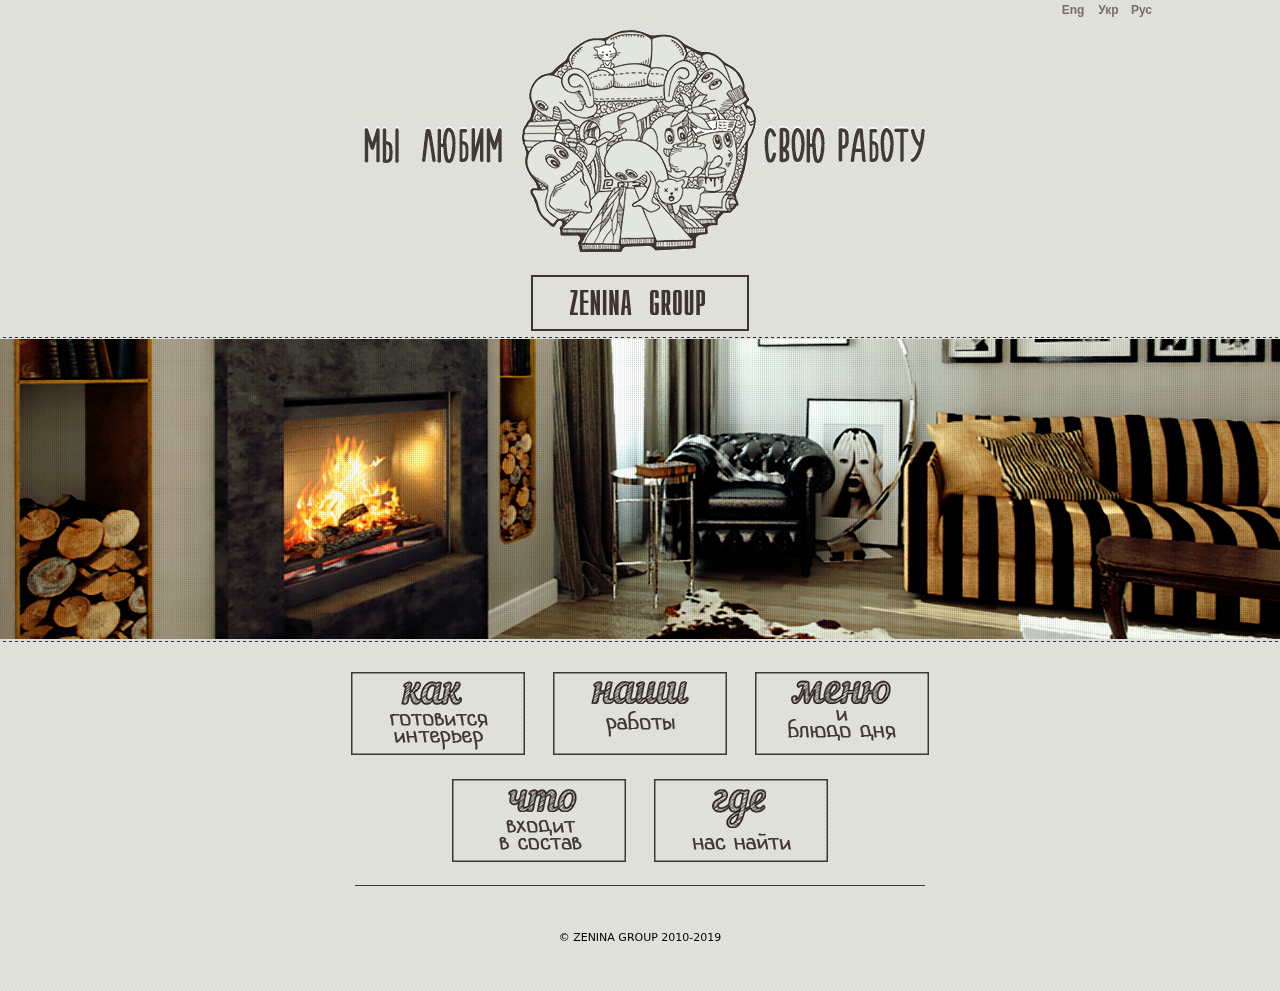
<file: index.html>
<!doctype html>
<html>
<head>
<meta charset="utf-8">
<title>дизайн интерьера</title>
<link href="css/style.css" rel="stylesheet" type="text/css">
<meta name="viewport" content="width=device-width, initial-scale=1.0">
</head>


<body>
<!-- первый блок -->
<div id="shapka" class="zalivka"> 
 
  <div class="box-shapka">
  <div class="lang-all-box">
       <div class="lang-all">
          <div class="eng"> <a href="homeeng.html"> Eng </a> </div>
          <div class="ukr"> <a href="homeukr.html"> Укр </a> </div>
          <div class="rus"> Рус </div>
       </div>
      </div>
     <div class="daystory"> <img src="img/DAY-THEME.gif"> 
       
             <div class="b1text-01"> <img src="img/B1Text-01.png">  </div>
       <div class="b1text-02"> <img src="img/B1Text-02.png">  </div> 
     </div>
       <div class="shtamp"> </div>
   </div>
  <div class="punktir"> </div>
</div>

<!-- первый фон -->
<div class="parallax-window" data-parallax="scroll" data-image-src="img/fon-1.gif"></div>

<!-- блок меню -->
<div id="centr" class="zalivka">
  <div class="punktir"> </div>
  <div class="blok-menu-top">
   <a href="kakrus.html"> 
    <div class="bootom">
     <img src="img/kak-rus.png">  
     <svg width="174" height="83">
          <line class="top" x1="0" y1="0" x2="522" y2="0"/>
          <line class="left" x1="0" y1="83" x2="0" y2="-166"/>
          <line class="bottom" x1="174" y1="83" x2="-348" y2="83"/>
          <line class="right" x1="174" y1="0" x2="174" y2="249"/>
      </svg>
      
    </div>
   </a>
   <a href="rabotyrus.html">
    <div class="bootom">
      <svg width="174" height="83">
          <line class="top" x1="0" y1="0" x2="522" y2="0"/>
          <line class="left" x1="0" y1="83" x2="0" y2="-166"/>
          <line class="bottom" x1="174" y1="83" x2="-348" y2="83"/>
          <line class="right" x1="174" y1="0" x2="174" y2="249"/>
      </svg>
      <img src="img/raboty-rus.png">
    </div>
   </a>
   <a href="menurus.html">
    <div class="bootom">
      <svg width="174" height="83">
          <line class="top" x1="0" y1="0" x2="522" y2="0"/>
          <line class="left" x1="0" y1="83" x2="0" y2="-166"/>
          <line class="bottom" x1="174" y1="83" x2="-348" y2="83"/>
          <line class="right" x1="174" y1="0" x2="174" y2="249"/>
      </svg>
      <img src="img/menu-rus.png">
    </div>
   </a>
  </div>
  <div class="blok-menu-down">
   <a href="chtorus.html">
    <div class="bootom">
      <svg width="174" height="83">
          <line class="top" x1="0" y1="0" x2="522" y2="0"/>
          <line class="left" x1="0" y1="83" x2="0" y2="-166"/>
          <line class="bottom" x1="174" y1="83" x2="-348" y2="83"/>
          <line class="right" x1="174" y1="0" x2="174" y2="249"/>
      </svg>
      <img src="img/chto-rus.png">
    </div>
   </a>
   <a href="gderus.html">
    <div class="bootom">
      <svg width="174" height="83">
          <line class="top" x1="0" y1="0" x2="522" y2="0"/>
          <line class="left" x1="0" y1="83" x2="0" y2="-166"/>
          <line class="bottom" x1="174" y1="83" x2="-348" y2="83"/>
          <line class="right" x1="174" y1="0" x2="174" y2="249"/>
      </svg>
      <img src="img/gde-rus.png">
    </div>
   </a>
  </div>
  
  <!-- блок подвала -->
  <div class="line-down"> </div>
  <div class="copyright"> © ZENINA GROUP 2010-2019 </div>
  
  
 

</div>




<!-- подключение скриптов -->
<script src="js/jquery-3.3.1.min.js"> </script>
<script src="js/parallax.min.js"> </script>
<script src="js/parallax.js"> </script>
        
</body>
</html>
</file>
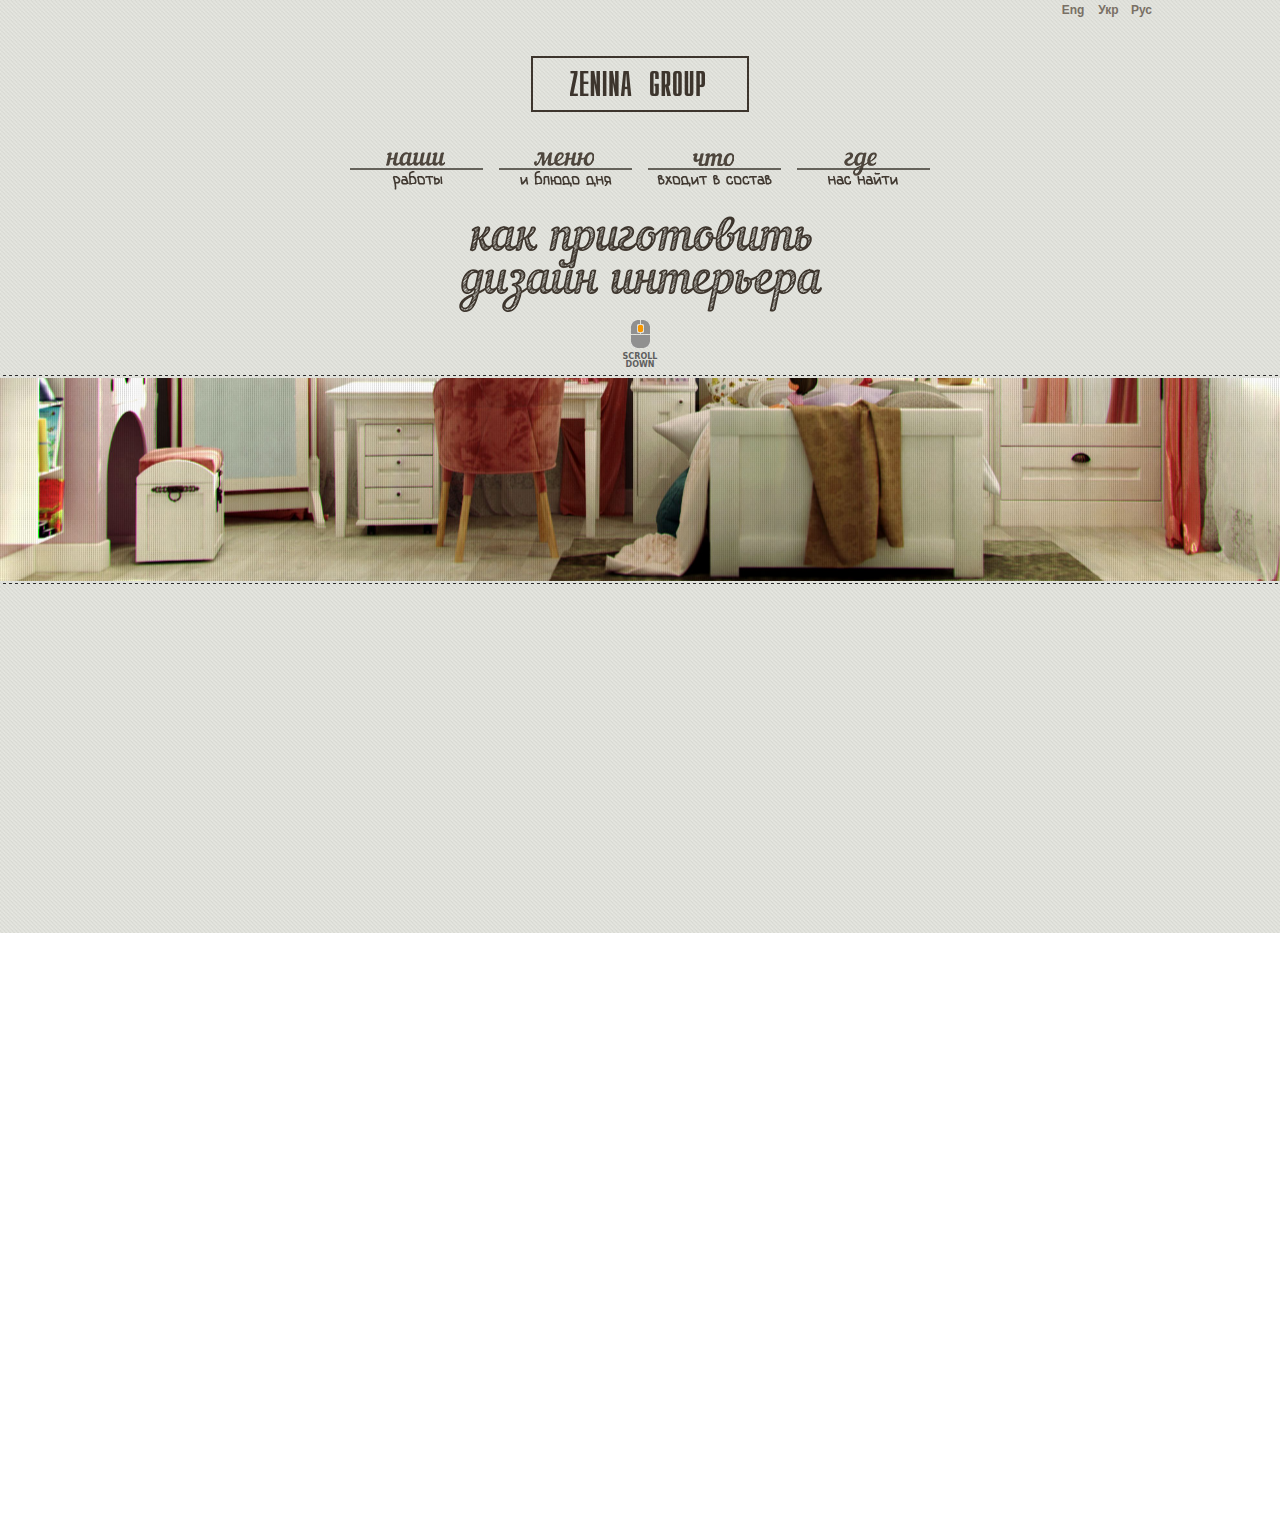
<file: chtorus.html>
<!doctype html>
<html>
<head>
<meta charset="utf-8">
<title>дизайн интерьера</title>
<link href="css/style.css" rel="stylesheet" type="text/css">
<meta name="viewport" content="width=device-width, initial-scale=1.0">
</head>


<body>
<!-- первый блок -->
<div id="shapka-kak" class="zalivka"> 
 
  
  <div class="lang-all-box">
       <div class="lang-all">
          <div class="eng"> Eng </div>
          <div class="ukr"> Укр </div>
          <div class="rus"> Рус </div>
       </div>
      </div>
       
       <div class="shtamp-all"> <a href="index.html"> <img src="img/logo-v1.png"> </a></div>
       
  <div class="menu-top-all">
    <a href="rabotyrus.html">
    <div class="boot-menu-top-all">
         <img src="img/top-menu-raboty-rus.png">
         <svg width="133" height="49">
		<line class="line3" x1="0" y1="25" x2="133" y2="25" />
		<line class="line2" x1="0" y1="25" x2="133" y2="25" />
	     </svg>
     </div>
       </a>
       <a href="menurus.html">
        <div class="boot-menu-top-all"> 
         <img src="img/top-menu-menu-rus.png">
         <svg width="133" height="49">
		<line class="line3" x1="0" y1="25" x2="133" y2="25" />
		<line class="line2" x1="0" y1="25" x2="133" y2="25" />
	     </svg>
        </div>
       </a>
       <a href="chtorus.html">
        <div class="boot-menu-top-all">
         <img src="img/top-menu-chto-rus.png">
         <svg width="133" height="49">
		<line class="line3" x1="0" y1="25" x2="133" y2="25" />
		<line class="line2" x1="0" y1="25" x2="133" y2="25" />
	     </svg>
        </div>
       </a>
       <a href="gderus.html">
        <div class="boot-menu-top-all">
         <img src="img/top-menu-gde-rus.png">
         <svg width="133" height="49">
		<line class="line3" x1="0" y1="25" x2="133" y2="25" />
		<line class="line2" x1="0" y1="25" x2="133" y2="25" />
	     </svg>
        </div>
       </a>
     </div>
       
  <div class="discript-all">
        <img src="img/Discriptor-kak-rus.png">
       </div>
          
      <div class="scroll-bar"> <img src="img/scrol.gif"> </div>
       <div class="scroll-dawn"> SCROLL DOWN</div>
  
  <div class="punktir"> </div>
</div>

<!-- первый фон -->
<div class="parallax-window-kak" data-parallax="scroll" data-image-src="img/fon-2.jpg"></div>

<!-- блок этапов -->
<div id="centr" class="zalivka">
  <div class="punktir"> </div>
 

</div>
<!-- второй фон -->
<div class="parallax-window" data-parallax="scroll" data-image-src="img/fon-2.jpg"></div>

<!-- блок акций и цен -->
<div id="niz" class="zalivka">  </div>

<!-- нижний фон -->
<div class="parallax-window" data-parallax="scroll" data-image-src="img/fon-2.jpg"></div>





<!-- подключение скриптов -->
<script src="js/jquery-3.3.1.min.js"> </script>
<script src="js/parallax.min.js"> </script>
<script src="js/parallax.js"> </script>
        
</body>
</html>
</file>
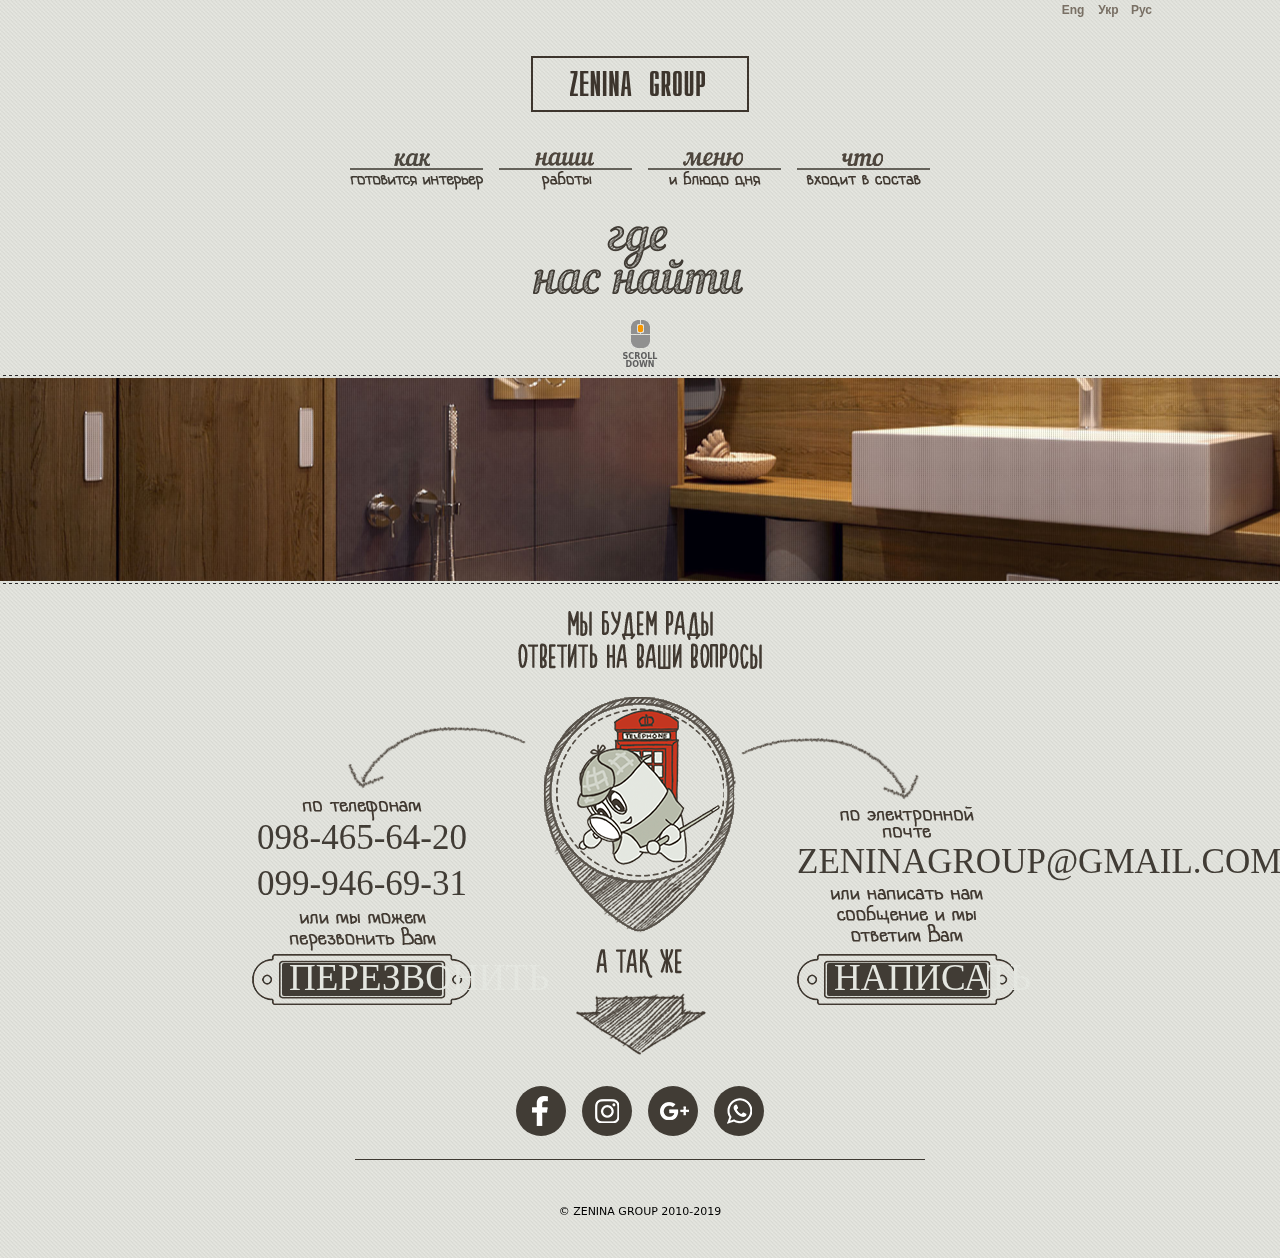
<file: gderus.html>
<!doctype html>
<html>
<head>
<meta charset="utf-8">
<title>дизайн интерьера</title>
<link href="css/style.css" rel="stylesheet" type="text/css">
<link href="css/animate.css" rel="stylesheet" type="text/css">
<link rel="stylesheet" href="css/liScrollToTop.css" type="text/css"/>
<link href="css/ihover.css" rel="stylesheet" type="text/css">
<meta name="viewport" content="width=device-width, initial-scale=1.0">
</head>


<body>
<?php include_once "include/application.php"; ?>


<!-- первый блок -->
<div id="shapka-kak" class="zalivka"> 
 
  
  <div class="lang-all-box">
       <div class="lang-all">
          <div class="eng"> Eng </div>
          <div class="ukr"> Укр </div>
          <div class="rus"> Рус </div>
       </div>
      </div>
       
       <div class="shtamp-all"> <a href="index.html"> <img src="img/logo-v1.png"> </a></div>
       
  <div class="menu-top-all">
    <a href="kakrus.html">
    <div class="boot-menu-top-all">
         <img src="img/top-menu-kak-rus.png">
         <svg width="133" height="49">
		<line class="line3" x1="0" y1="25" x2="133" y2="25" />
		<line class="line2" x1="0" y1="25" x2="133" y2="25" />
	     </svg>
     </div>
       </a>
       <a href="rabotyrus.html">
        <div class="boot-menu-top-all"> 
         <img src="img/top-menu-raboty-rus.png">
         <svg width="133" height="49">
		<line class="line3" x1="0" y1="25" x2="133" y2="25" />
		<line class="line2" x1="0" y1="25" x2="133" y2="25" />
	     </svg>
        </div>
       </a>
       <a href="menurus.html">
        <div class="boot-menu-top-all">
         <img src="img/top-menu-menu-rus.png">
         <svg width="133" height="49">
		<line class="line3" x1="0" y1="25" x2="133" y2="25" />
		<line class="line2" x1="0" y1="25" x2="133" y2="25" />
	     </svg>
        </div>
       </a>
       <a href="chtorus.html">
        <div class="boot-menu-top-all">
         <img src="img/top-menu-chto-rus.png">
         <svg width="133" height="49">
		<line class="line3" x1="0" y1="25" x2="133" y2="25" />
		<line class="line2" x1="0" y1="25" x2="133" y2="25" />
	     </svg>
        </div>
       </a>
     </div>
       
  <div class="discript-all">
        <img src="img/Discriptor-gde-rus.png">
       </div>
          
      <div class="scroll-bar"> <img src="img/scrol.gif"> </div>
       <div class="scroll-dawn"> SCROLL DOWN</div>
  
  <div class="punktir"> </div>
</div>

<!-- первый фон -->
<div class="parallax-window-kak" data-parallax="scroll" data-image-src="img/fon-3.jpg"></div>

<!-- блок этапов -->
<div id="centr-gde" class="zalivka">
  <div class="punktir"> </div>
  <div class="gde-text-1"> <img src="img/gde-text-1-rus.png"> </div>
  <div class="blok-pozicia-all">
    <div class="blok-pozicia-tel">
      <div class="strelka-tel"> </div>
      <div class="tel-text-1"> <img src="img/gde-tel-text-1-rus.png"> </div>
      <div class="tel-text-2"> 098-465-64-20    <p>099-946-69-31</p> </div>
      <div class="tel-text-3"> <img src="img/gde-tel-text-3-rus.png"> </div>
    </div>
    <div class="blok-pozicia-centr"> <img src="img/pozicia.png">
    </div>
    <div class="blok-pozicia-mail">
      <div class="strelka-mail"> </div>
      <div class="mail-text-1"> <img src="img/gde-mail-text-1-rus.png">  </div>
      <div class="mail-text-2"> ZENINAGROUP@GMAIL.COM </div>
      <div class="mail-text-3"> <img src="img/gde-mail-text-3-rus.png"> </div>
    </div>
  </div>
  <div class="blok-kontakt-all">
   <div class="blok-recall">
   <a href="#openModal-recall">
    <div class="bottom-call-mail">  ПЕРЕЗВОНИТЬ </div>
    </a>
   </div>
   <div class="blok-more"> <img src="img/more-rus.png"> </div>
   <div class="blok-remail">
   <a href="#openModal-remail">
    <div class="bottom-call-mail"> НАПИСАТЬ </div> 
    </a>
   </div>
  </div>
  <div class="blok-other-kontakt">
   <div class="other-kontakt"> <a href="https://www.facebook.com/revolution.che"> <img src="img/fb.png"> </a></div>
   <div class="other-kontakt"> <a href="https://www.instagram.com/zeninagroup/?hl=ru"> <img src="img/inst.png"> </a> </div>
   <div class="other-kontakt"> <a href="https://www.instagram.com/zeninagroup/?hl=ru"> <img src="img/g+.png"> </a> </div>
   <div class="other-kontakt"> <a href="viber://chat?number=380984656420"> <img src="img/vib.png"> </a> </div>
  </div>
  <div class="line-down"> </div>
  <div class="copyright"> © ZENINA GROUP 2010-2019 </div>
  
 </div>
 
 <!-- блок подвала -->
  
  
</div>



<div class="scrollUp"><img src="img/UP.png" alt="Кнопка" width="44" height="44" /></div>





<!-- модальные окна -->

<div id="openModal-recall" class="modalDialog">
<div class="blok-modal-re">
  <div class="modal-alfa-re"> </div>
  <div class="modal-close-re"> <a href="#close" class="close-re"> <img src="img/modal-close.png"> </a> </div>
  <div id="zalivka" class="modal-re">
   <form id="application" action=" application.php" method="POST" name=" application ">
   <input name="name" id="applicationName" maxlength="20" placeholder="Введите ваше имя" required />
   <!--<input name="email" type="email" id="applicationEmail" maxlength="20" placeholder="Введите ваш E-mail" required />  -->
   <input name="telephone" type="Tel" id="applicationTelephone" maxlength="20" placeholder="Введите ваш телефон" required/>
   
   <div class="blok-applicationButton">
   <button class="applicationButton" type="submit" form="application">ПЕРЕЗВОНИТЬ </button>
   </div>
</form>
  
  <div class="blok-re-attention"> <img src="img/re-attention-rus.png">   </div>
  <div class="blok-re-dop"> </div>
  </div>
  <div class="modal-re-history"> <img src="img/re-history-tell.png"> </div>
  </div>
</div>
<!-- -->
<div id="openModal-remail" class="modalDialog">
<div class="blok-modal-re">
  <div class="modal-alfa-re"> </div>
  <div class="modal-close-re"> <a href="#close" class="close-re"> <img src="img/modal-close.png"> </a> </div>
  <div id="zalivka" class="modal-re">
   <form id="application" action=" application.php" method="POST" name=" application ">
   <input name="name" id="applicationName" maxlength="25" placeholder="Введите Ваше имя" required />
   <input name="email" type="email" id="applicationEmail" maxlength="25" placeholder="Введите Ваш E-mail" required />  
   <textarea name="text" type="Text" id="applicationText" maxlength="250"  placeholder="Введите Ваше сообщение" required/> </textarea>
   
   <div class="blok-applicationButton">
   <button class="applicationButton" type="submit" form="application">ОТПРАВИТЬ </button>
   </div>
</form>
  
  <div class="blok-re-attention"> <img src="img/re-attention-rus.png">   </div>
  <div class="blok-re-dop"> </div>
  </div>
  <div class="modal-re-history"> <img src="img/re-history-mail.png"> </div>
  </div>
</div>




<!-- подключение скриптов -->
<script src="js/jquery-3.3.1.min.js"> </script>
<script src="js/parallax.min.js"> </script>
<script src="js/parallax.js"> </script>
<script src="js/wow.min.js"></script>
<script>
    new WOW().init();
</script>
<script src="js/jquery.liScrollToTop.js" type="text/javascript"></script>
<script type="text/javascript">
$(function(){
$('.scrollUp').liScrollToTop();
});
</script>

       
</body>
</html>
</file>
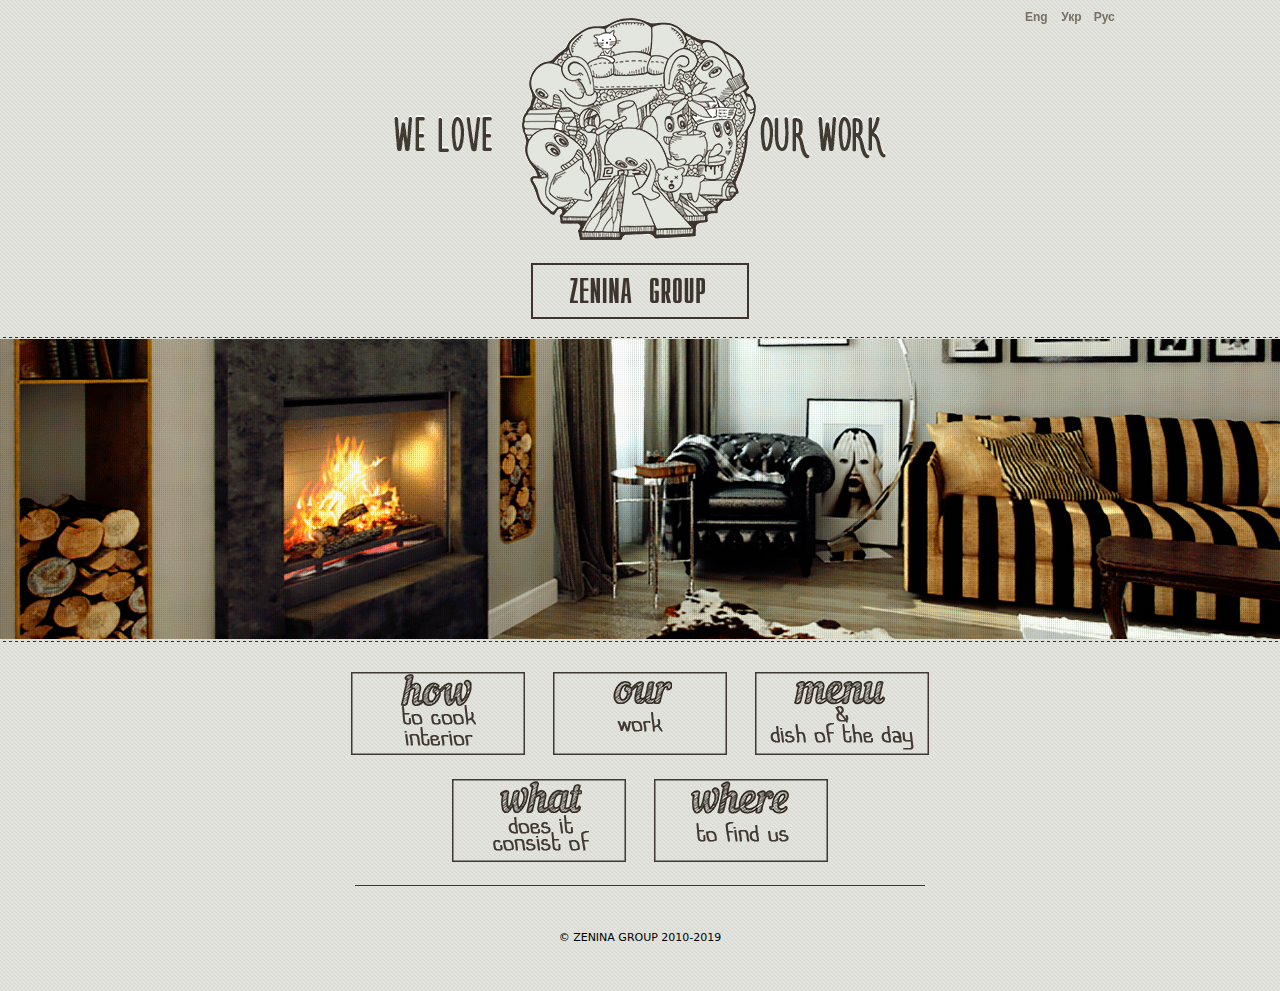
<file: homeeng.html>
<!doctype html>
<html>
<head>
<meta charset="utf-8">
<title>дизайн интерьера</title>
<link href="css/style.css" rel="stylesheet" type="text/css">
<meta name="viewport" content="width=device-width, initial-scale=1.0">
</head>


<body>
<!-- первый блок -->
<div id="shapka" class="zalivka"> 
 
  <div class="box-shapka">
     <div class="daystory"> <img src="img/DAY-THEME.gif"> 
       <div class="lang">
          <div class="eng"> Eng </div>
          <div class="ukr"> <a href="homeukr.html"> Укр </a> </div>
          <div class="rus"><a href="index.html"> Рус </a></div>
       </div>
       <div class="b1text-21"> <img src="img/B1Text-21.png">  </div>
       <div class="b1text-22"> <img src="img/B1Text-22.png">  </div> 
     </div>
       <div class="shtamp"> </div>
   </div>
  <div class="punktir"> </div>
</div>

<!-- первый фон -->
<div class="parallax-window" data-parallax="scroll" data-image-src="img/fon-1.gif"></div>

<!-- блок меню -->
<div id="centr" class="zalivka">
  <div class="punktir"> </div>
  <div class="blok-menu-top">
   <a href="kakrus.html"> 
    <div class="bootom">
     <img src="img/kak-eng.png">  
     <svg width="174" height="83">
          <line class="top" x1="0" y1="0" x2="522" y2="0"/>
          <line class="left" x1="0" y1="83" x2="0" y2="-166"/>
          <line class="bottom" x1="174" y1="83" x2="-348" y2="83"/>
          <line class="right" x1="174" y1="0" x2="174" y2="249"/>
      </svg>
      
    </div>
   </a>
   <a href="rabotyrus.html">
    <div class="bootom">
      <svg width="174" height="83">
          <line class="top" x1="0" y1="0" x2="522" y2="0"/>
          <line class="left" x1="0" y1="83" x2="0" y2="-166"/>
          <line class="bottom" x1="174" y1="83" x2="-348" y2="83"/>
          <line class="right" x1="174" y1="0" x2="174" y2="249"/>
      </svg>
      <img src="img/raboty-eng.png">
    </div>
   </a>
   <a href="menurus.html">
    <div class="bootom">
      <svg width="174" height="83">
          <line class="top" x1="0" y1="0" x2="522" y2="0"/>
          <line class="left" x1="0" y1="83" x2="0" y2="-166"/>
          <line class="bottom" x1="174" y1="83" x2="-348" y2="83"/>
          <line class="right" x1="174" y1="0" x2="174" y2="249"/>
      </svg>
      <img src="img/menu-eng.png">
    </div>
   </a>
  </div>
  <div class="blok-menu-down">
   <a href="chtorus.html">
    <div class="bootom">
      <svg width="174" height="83">
          <line class="top" x1="0" y1="0" x2="522" y2="0"/>
          <line class="left" x1="0" y1="83" x2="0" y2="-166"/>
          <line class="bottom" x1="174" y1="83" x2="-348" y2="83"/>
          <line class="right" x1="174" y1="0" x2="174" y2="249"/>
      </svg>
      <img src="img/chto-eng.png">
    </div>
   </a>
   <a href="gderus.html">
    <div class="bootom">
      <svg width="174" height="83">
          <line class="top" x1="0" y1="0" x2="522" y2="0"/>
          <line class="left" x1="0" y1="83" x2="0" y2="-166"/>
          <line class="bottom" x1="174" y1="83" x2="-348" y2="83"/>
          <line class="right" x1="174" y1="0" x2="174" y2="249"/>
      </svg>
      <img src="img/gde-eng.png">
    </div>
   </a>
  </div>
  
  <!-- блок подвала -->
  <div class="line-down"> </div>
  <div class="copyright"> © ZENINA GROUP 2010-2019 </div>
  
  
 

</div>






<!-- подключение скриптов -->
<script src="js/jquery-3.3.1.min.js"> </script>
<script src="js/parallax.min.js"> </script>
<script src="js/parallax.js"> </script>
        
</body>
</html>
</file>
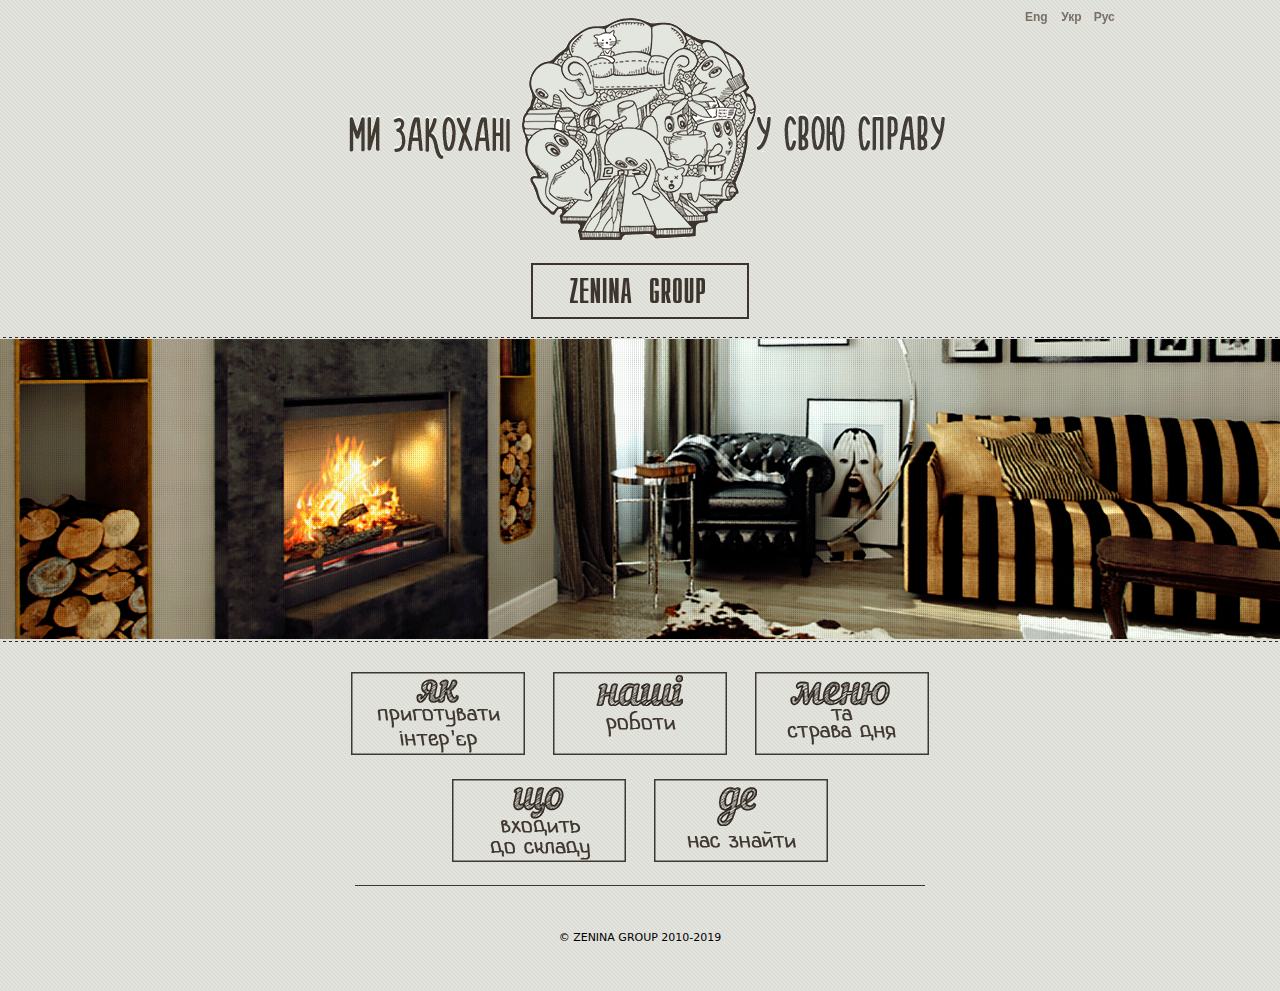
<file: homeukr.html>
<!doctype html>
<html>
<head>
<meta charset="utf-8">
<title>дизайн интерьера</title>
<link href="css/style.css" rel="stylesheet" type="text/css">
<meta name="viewport" content="width=device-width, initial-scale=1.0">
</head>


<body>
<!-- первый блок -->
<div id="shapka" class="zalivka"> 
 
  <div class="box-shapka">
     <div class="daystory"> <img src="img/DAY-THEME.gif"> 
       <div class="lang">
          <div class="eng"> <a href="homeeng.html"> Eng </a></div>
          <div class="ukr"> Укр </div>
          <div class="rus"> <a href="index.html"> Рус </a> </div>
       </div>
       <div class="b1text-1"> <img src="img/B1Text-11.png">  </div>
       <div class="b1text-2"> <img src="img/B1Text-12.png">  </div> 
     </div>
       <div class="shtamp"> </div>
   </div>
  <div class="punktir"> </div>
</div>

<!-- первый фон -->
<div class="parallax-window" data-parallax="scroll" data-image-src="img/fon-1.gif"></div>

<!-- блок меню -->
<div id="centr" class="zalivka">
  <div class="punktir"> </div>
  <div class="blok-menu-top">
   <a href="kakrus.html"> 
    <div class="bootom">
     <img src="img/kak-ukr.png">  
     <svg width="174" height="83">
          <line class="top" x1="0" y1="0" x2="522" y2="0"/>
          <line class="left" x1="0" y1="83" x2="0" y2="-166"/>
          <line class="bottom" x1="174" y1="83" x2="-348" y2="83"/>
          <line class="right" x1="174" y1="0" x2="174" y2="249"/>
      </svg>
      
    </div>
   </a>
   <a href="rabotyrus.html">
    <div class="bootom">
      <svg width="174" height="83">
          <line class="top" x1="0" y1="0" x2="522" y2="0"/>
          <line class="left" x1="0" y1="83" x2="0" y2="-166"/>
          <line class="bottom" x1="174" y1="83" x2="-348" y2="83"/>
          <line class="right" x1="174" y1="0" x2="174" y2="249"/>
      </svg>
      <img src="img/raboty-ukr.png">
    </div>
   </a>
   <a href="menurus.html">
    <div class="bootom">
      <svg width="174" height="83">
          <line class="top" x1="0" y1="0" x2="522" y2="0"/>
          <line class="left" x1="0" y1="83" x2="0" y2="-166"/>
          <line class="bottom" x1="174" y1="83" x2="-348" y2="83"/>
          <line class="right" x1="174" y1="0" x2="174" y2="249"/>
      </svg>
      <img src="img/menu-ukr.png">
    </div>
   </a>
  </div>
  <div class="blok-menu-down">
   <a href="chtorus.html">
    <div class="bootom">
      <svg width="174" height="83">
          <line class="top" x1="0" y1="0" x2="522" y2="0"/>
          <line class="left" x1="0" y1="83" x2="0" y2="-166"/>
          <line class="bottom" x1="174" y1="83" x2="-348" y2="83"/>
          <line class="right" x1="174" y1="0" x2="174" y2="249"/>
      </svg>
      <img src="img/chto-ukr.png">
    </div>
   </a>
   <a href="gderus.html">
    <div class="bootom">
      <svg width="174" height="83">
          <line class="top" x1="0" y1="0" x2="522" y2="0"/>
          <line class="left" x1="0" y1="83" x2="0" y2="-166"/>
          <line class="bottom" x1="174" y1="83" x2="-348" y2="83"/>
          <line class="right" x1="174" y1="0" x2="174" y2="249"/>
      </svg>
      <img src="img/gde-ukr.png">
    </div>
   </a>
  </div>
  
  <!-- блок подвала -->
  <div class="line-down"> </div>
  <div class="copyright"> © ZENINA GROUP 2010-2019 </div>
  
  
 

</div>






<!-- подключение скриптов -->
<script src="js/jquery-3.3.1.min.js"> </script>
<script src="js/parallax.min.js"> </script>
<script src="js/parallax.js"> </script>
        
</body>
</html>
</file>
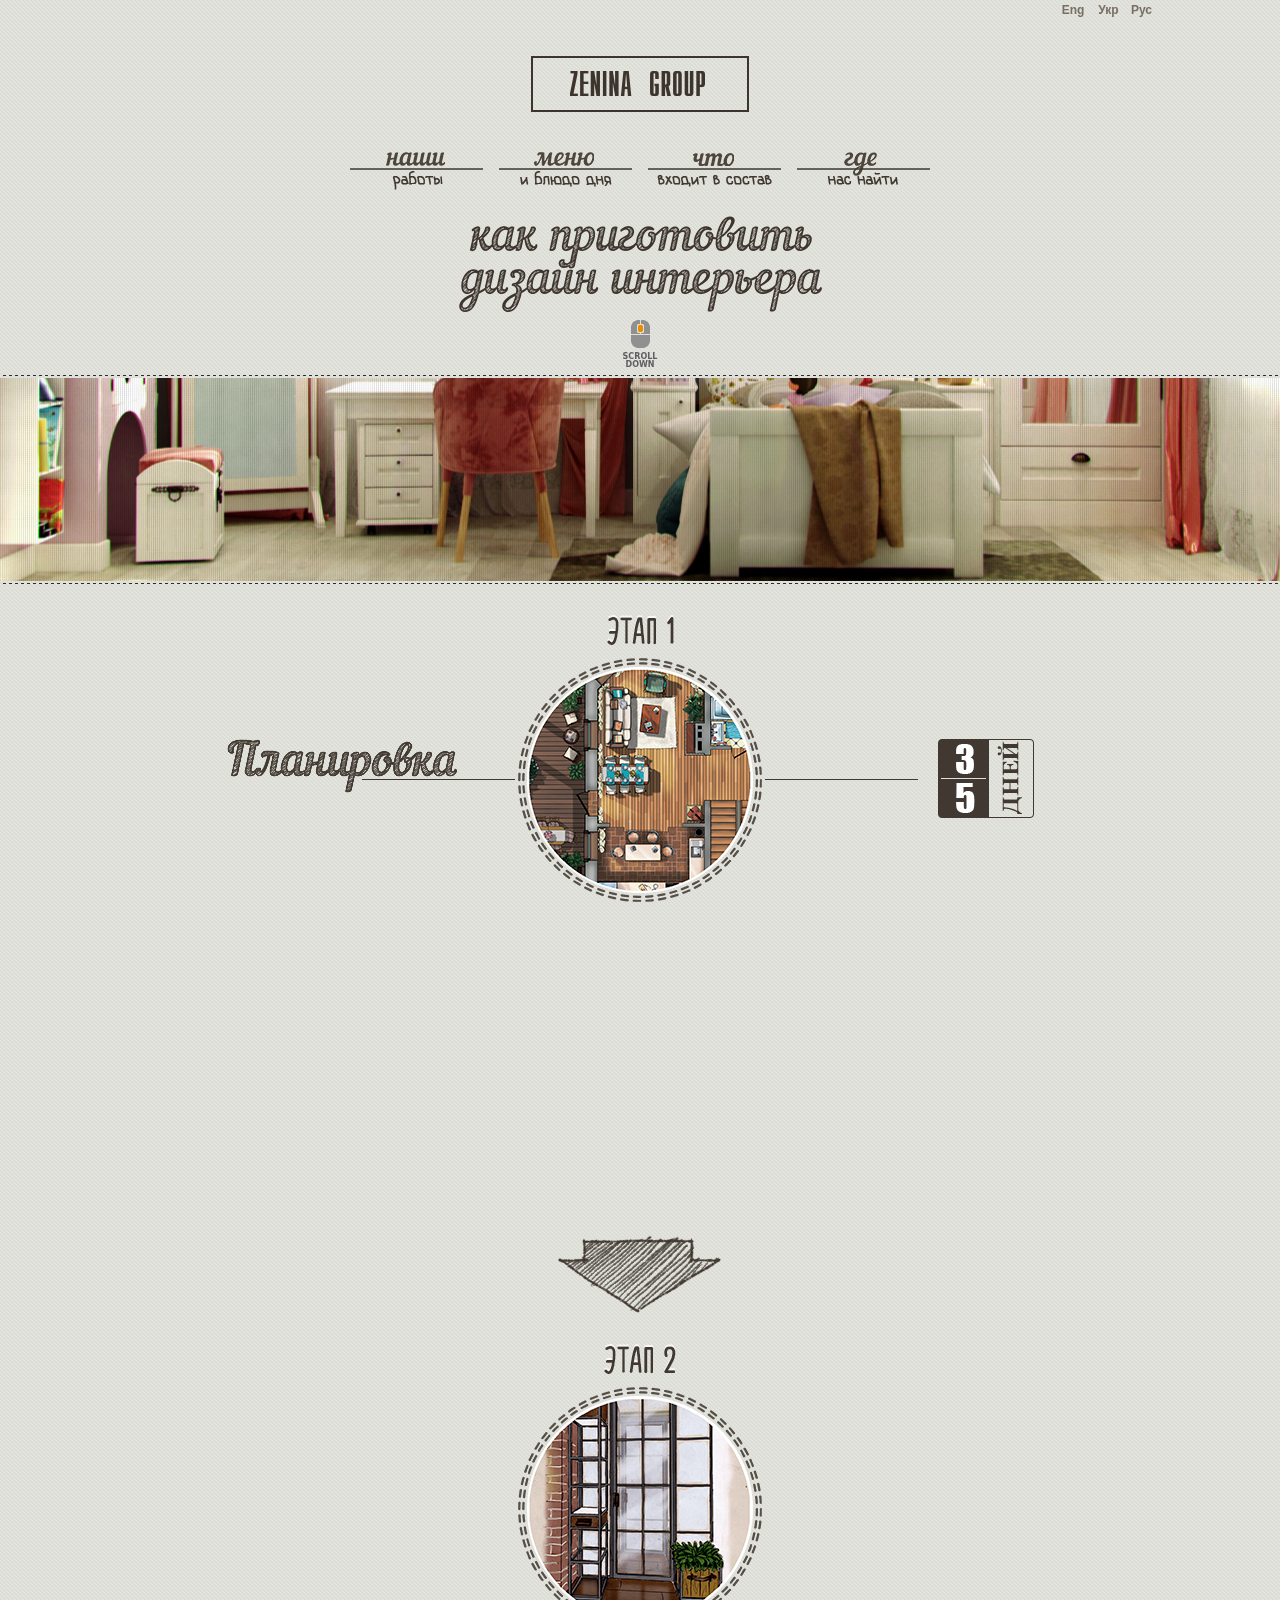
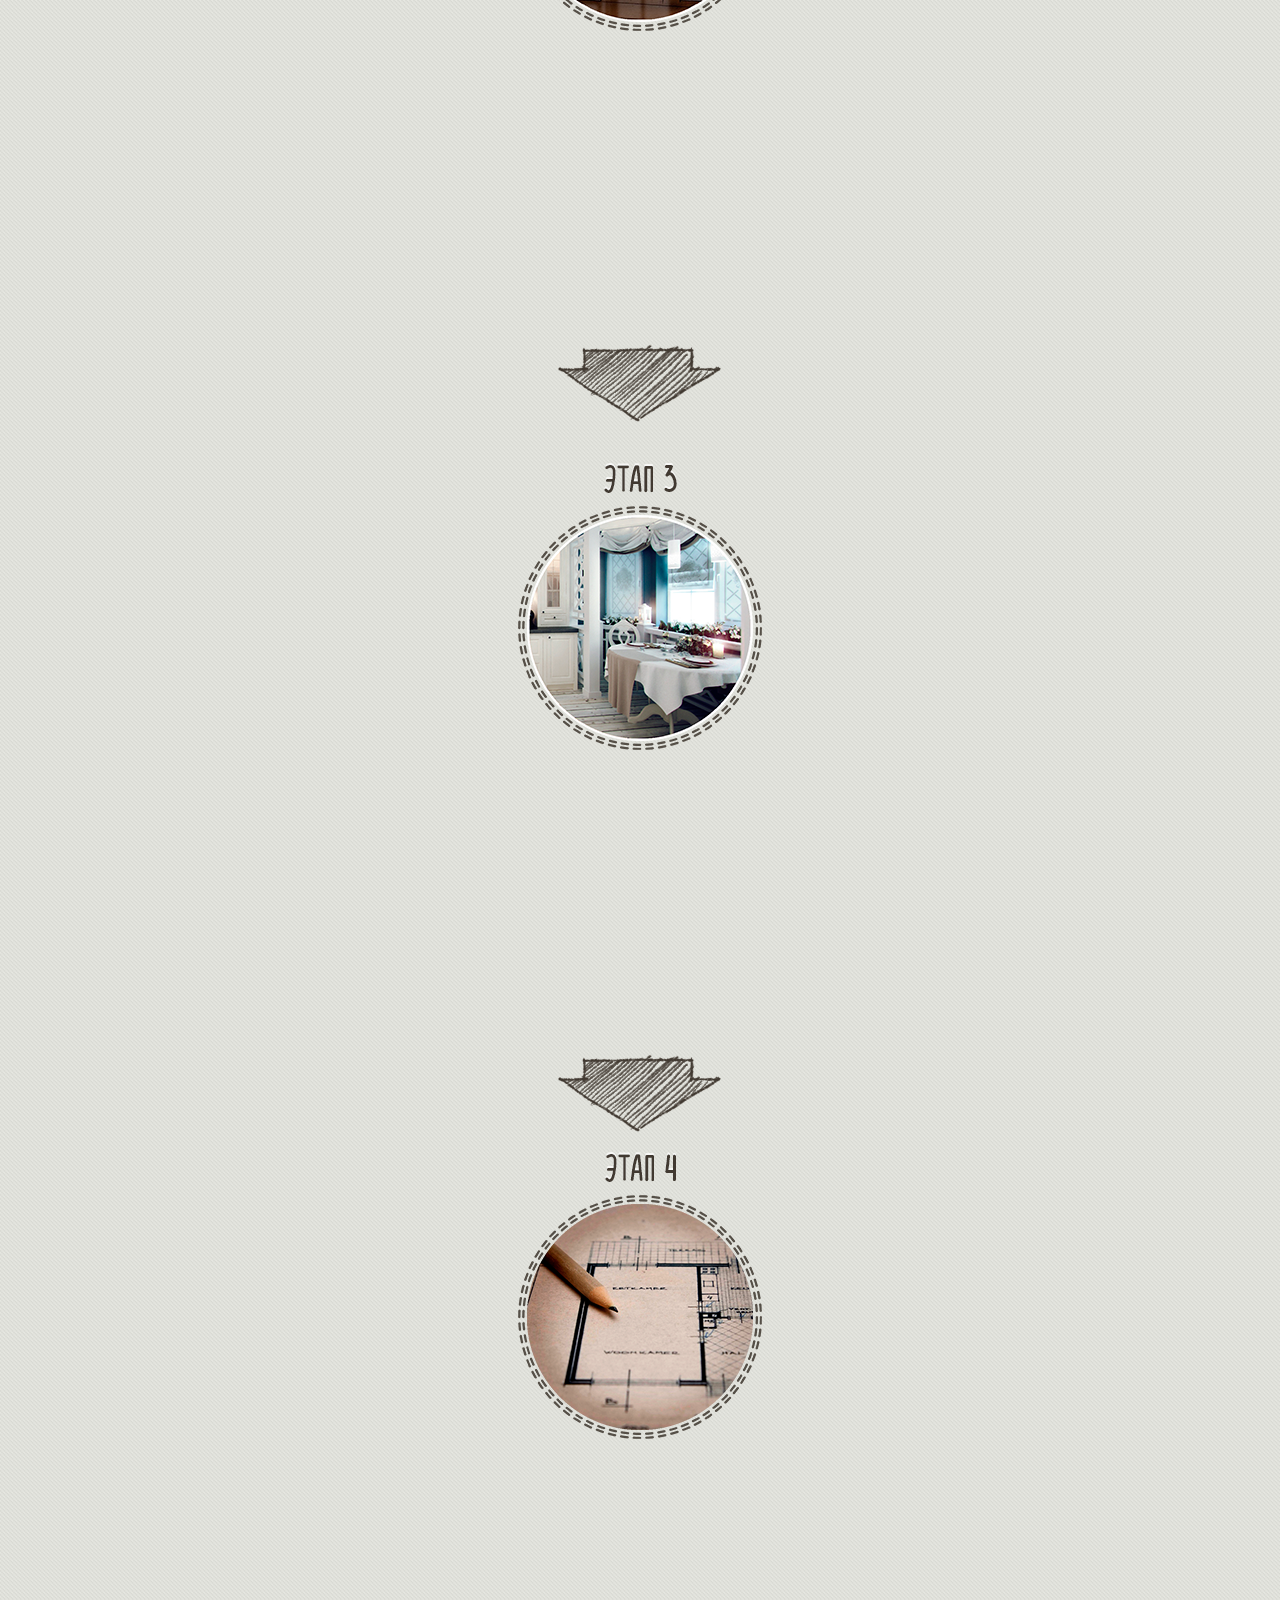
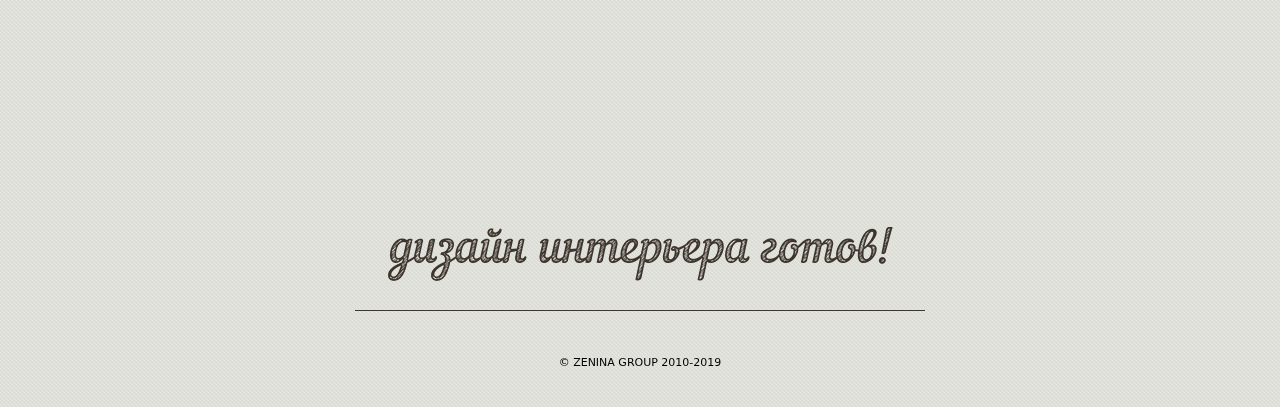
<file: kakrus.html>
<!doctype html>
<html>
<head>
<meta charset="utf-8">
<title>дизайн интерьера</title>
<link href="css/style.css" rel="stylesheet" type="text/css">
<link href="css/animate.css" rel="stylesheet" type="text/css">
<link rel="stylesheet" href="css/liScrollToTop.css" type="text/css"/>
<meta name="viewport" content="width=device-width, initial-scale=1.0">
</head>


<body>
<!-- первый блок -->
<div id="shapka-kak" class="zalivka"> 
 
  
  <div class="lang-all-box">
       <div class="lang-all">
          <div class="eng"> Eng </div>
          <div class="ukr"> Укр </div>
          <div class="rus"> Рус </div>
       </div>
      </div>
       
       <div class="shtamp-all"> <a href="index.html"> <img src="img/logo-v1.png"> </a></div>
       
  <div class="menu-top-all">
    <a href="rabotyrus.html">
    <div class="boot-menu-top-all">
         <img src="img/top-menu-raboty-rus.png">
         <svg width="133" height="49">
		<line class="line3" x1="0" y1="25" x2="133" y2="25" />
		<line class="line2" x1="0" y1="25" x2="133" y2="25" />
	     </svg>
     </div>
       </a>
       <a href="menurus.html">
        <div class="boot-menu-top-all"> 
         <img src="img/top-menu-menu-rus.png">
         <svg width="133" height="49">
		<line class="line3" x1="0" y1="25" x2="133" y2="25" />
		<line class="line2" x1="0" y1="25" x2="133" y2="25" />
	     </svg>
        </div>
       </a>
       <a href="chtorus.html">
        <div class="boot-menu-top-all">
         <img src="img/top-menu-chto-rus.png">
         <svg width="133" height="49">
		<line class="line3" x1="0" y1="25" x2="133" y2="25" />
		<line class="line2" x1="0" y1="25" x2="133" y2="25" />
	     </svg>
        </div>
       </a>
       <a href="gderus.html">
        <div class="boot-menu-top-all">
         <img src="img/top-menu-gde-rus.png">
         <svg width="133" height="49">
		<line class="line3" x1="0" y1="25" x2="133" y2="25" />
		<line class="line2" x1="0" y1="25" x2="133" y2="25" />
	     </svg>
        </div>
       </a>
     </div>
       
  <div class="discript-all">
        <img src="img/Discriptor-kak-rus.png">
       </div>
          
      <div class="scroll-bar"> <img src="img/scrol.gif"> </div>
       <div class="scroll-dawn"> SCROLL DOWN</div>
  
  <div class="punktir"> </div>
</div>


<!-- первый фон -->
<div class="parallax-window-kak" data-parallax="scroll" data-image-src="img/fon-2.jpg"></div>



<!-- блок этапов -->
<div id="blok-2-kak" class="zalivka">
  <div class="punktir"> </div>
   <div class="blok-stage-1">
    <div class="stage"> <img src="img/stage1-rus.png"> </div>
     <div class="blok-stage-story">
      <div class="stage-story-text">
       <div id="stage-story-text-line" class="wow fadeInRight" data-wow-offset="100" data-wow-duration="0.4s"></div>
       <div id="stage-story-text-text" class="wow fadeInLeft"      data-wow-offset="100" data-wow-duration="0.5s" data-wow-delay="0.2s"><img src="img/plan-rus.png">    </div>
      </div>
        <div class="stage-story-img"> <img src="img/stage1-img.png">        </div>
      <div class="stage-story-time">
       <div id="stage-story-time-line" class="wow fadeInLeft"      data-wow-offset="100" data-wow-duration="0.4s"></div>
       <div id="stage-story-time-data" class="wow flipInX" data-wow-offset="100" data-wow-delay="0.3s" data-wow-duration="0.7s"> <img src="img/data-1-rus.png"> </div>  
      </div>
     </div>
   <div class="blok-strelki-5">
     <div id="strelki-5-1" class="wow zoomInRight" data-wow-offset="100" data-wow-duration="0.7s"> </div>
     <div id="strelki-5-2" class="wow zoomInRight" data-wow-offset="100" data-wow-duration="0.7s" data-wow-delay="0.1s"> </div>
     <div id="strelki-5-3" class="wow zoomInDown" data-wow-offset="100" data-wow-duration="0.7s" data-wow-delay="0.2s"> </div>
     <div id="strelki-5-4" class="wow zoomInLeft" data-wow-offset="100" data-wow-duration="0.7s" data-wow-delay="0.3s"> </div>
     <div id="strelki-5-5" class="wow zoomInLeft" data-wow-offset="100" data-wow-duration="0.7s" data-wow-delay="0.4s"> </div>
   </div>
   <div class="blok-ministory-1-5">
      <div id="ministory-1-5-1" class="wow zoomIn" data-wow-offset="75" data-wow-duration="0.25s" data-wow-delay="0.4s"> </div>
      <div id="ministory-1-5-2" class="wow zoomIn" data-wow-offset="75" data-wow-duration="0.25s" data-wow-delay="0.5s"> </div>
      <div id="ministory-1-5-3" class="wow zoomIn" data-wow-offset="75" data-wow-duration="0.25s" data-wow-delay="0.6s"> </div>
      <div id="ministory-1-5-4" class="wow zoomIn" data-wow-offset="75" data-wow-duration="0.25s" data-wow-delay="0.8s"> </div>
      <div id="ministory-1-5-5" class="wow zoomIn" data-wow-offset="75" data-wow-duration="0.25s" data-wow-delay="0.9s"> </div>
   </div>
   <div class="blok-text-ministory-1-5">
     <div id="text-ministory-1-5-1" class="wow zoomIn" data-wow-offset="75" data-wow-duration="0.25s" data-wow-delay="0.6s"> <img src="img/text-ministory-1-5-1-rus.png" >   </div>
     <div id="text-ministory-1-5-2" class="wow zoomIn" data-wow-offset="75" data-wow-duration="0.25s" data-wow-delay="0.7s"> <img src="img/text-ministory-1-5-2-rus.png">    </div>
     <div id="text-ministory-1-5-3" class="wow zoomIn" data-wow-offset="75" data-wow-duration="0.25s" data-wow-delay="0.8s"> <img src="img/text-ministory-1-5-3-rus.png">    </div>
     <div id="text-ministory-1-5-4" class="wow zoomIn" data-wow-offset="75" data-wow-duration="0.25s" data-wow-delay="1.0s"> <img src="img/text-ministory-1-5-4-rus.png">   </div>
     <div id="text-ministory-1-5-5" class="wow zoomIn" data-wow-offset="75" data-wow-duration="0.25s" data-wow-delay="1.1s"> <img src="img/text-ministory-1-5-5-rus.png">   </div>
   </div>
   <div id="next-stage-1to2"> <img src="img/next-stage.png"> </div>
 </div>
 <div class="blok-stage-2">
   <div class="stage"> <img src="img/stage2-rus.png"> </div>
   <div class="blok-stage-story">
      <div class="stage-story-text">
       <div id="stage-story-text-line" class="wow fadeInRight" data-wow-offset="100" data-wow-duration="0.4s"></div>
       <div id="stage-story-text-text" class="wow fadeInLeft"      data-wow-offset="100" data-wow-duration="0.4s" data-wow-delay="0.2s"><img src="img/sketch-rus.png">    </div>
      </div>
        <div class="stage-story-img"> <img src="img/stage2-img.png">        </div>
      <div class="stage-story-time">
       <div id="stage-story-time-line" class="wow fadeInLeft"      data-wow-offset="100" data-wow-duration="0.4s"></div>
       <div id="stage-story-time-data" class="wow flipInX" data-wow-offset="100" data-wow-delay="0.3s" data-wow-duration="0.7s"> <img src="img/data-2-rus.png"> </div>  
      </div>
     </div>
    <div class="blok-strelki-4">
     <div id="strelki-4-1" class="wow zoomInRight" data-wow-offset="100" data-wow-duration="0.7s"> </div>
     <div id="strelki-4-2" class="wow zoomInRight" data-wow-offset="100" data-wow-duration="0.7s" data-wow-delay="0.1s"> </div>
     <div id="strelki-4-3" class="wow zoomInDown" data-wow-offset="100" data-wow-duration="0.7s" data-wow-delay="0.2s"> </div>
     <div id="strelki-4-4" class="wow zoomInLeft" data-wow-offset="100" data-wow-duration="0.7s" data-wow-delay="0.3s"> </div>
    </div>
    <div class="blok-ministory-4">
       <div id="ministory-4-1" class="wow zoomIn" data-wow-offset="75" data-wow-duration="0.25s" data-wow-delay="0.4s"> </div>
      <div id="ministory-4-2" class="wow zoomIn" data-wow-offset="75" data-wow-duration="0.25s" data-wow-delay="0.5s"> </div>
      <div id="ministory-4-3" class="wow zoomIn" data-wow-offset="75" data-wow-duration="0.25s" data-wow-delay="0.6s"> </div>
      <div id="ministory-4-4" class="wow zoomIn" data-wow-offset="75" data-wow-duration="0.25s" data-wow-delay="0.8s"> </div>    
    </div>
    <div class="blok-text-ministory-4">
      <div id="text-ministory-4-1" class="wow zoomIn" data-wow-offset="75" data-wow-duration="0.25s" data-wow-delay="0.6s"> <img src="img/text-ministory-4-1-rus.png"> </div>
      <div id="text-ministory-4-2" class="wow zoomIn" data-wow-offset="50" data-wow-duration="0.25s" data-wow-delay="0.7s"> <img src="img/text-ministory-4-2-rus.png"> </div>
      <div id="text-ministory-4-3" class="wow zoomIn" data-wow-offset="50" data-wow-duration="0.25s" data-wow-delay="0.8s"> <img src="img/text-ministory-4-3-rus.png"> </div>
      <div id="text-ministory-4-4" class="wow zoomIn" data-wow-offset="75" data-wow-duration="0.25s" data-wow-delay="1.0s"> <img src="img/text-ministory-4-4-rus.png"> </div>
    </div>
    <div id="next-stage-2to3"> <img src="img/next-stage.png"> </div>
 </div>
 <div class="blok-stage-3">
   <div class="stage"> <img src="img/stage3-rus.png"> </div>
   <div class="blok-stage-story">
      <div class="stage-story-text">
       <div id="stage-story-text-line" class="wow fadeInRight" data-wow-offset="100" data-wow-duration="0.4s"></div>
       <div id="stage-story-text-text" class="wow fadeInLeft"      data-wow-offset="100" data-wow-duration="0.4s" data-wow-delay="0.2s"><img src="img/viz-rus.png">    </div>
      </div>
        <div class="stage-story-img"> <img src="img/stage3-img.png">        </div>
      <div class="stage-story-time">
       <div id="stage-story-time-line" class="wow fadeInLeft"      data-wow-offset="100" data-wow-duration="0.4s"></div>
       <div id="stage-story-time-data" class="wow flipInX" data-wow-offset="100" data-wow-delay="0.3s" data-wow-duration="0.7s"> <img src="img/data-3-rus.png"> </div>  
      </div>
     </div>
     <div class="blok-strelki-3">
       <div id="strelki-3-1" class="wow zoomInRight" data-wow-offset="100" data-wow-duration="0.9s"> </div>
       <div id="strelki-3-2" class="wow zoomInDown" data-wow-offset="100" data-wow-duration="0.9s" data-wow-delay="0.1s"> </div>
     <div id="strelki-3-3" class="wow zoomInLeft" data-wow-offset="100" data-wow-duration="0.9s" data-wow-delay="0.2s"> </div>
     </div>
     <div class="blok-ministory-3">
       <div id="ministory-3-1" class="wow zoomIn" data-wow-offset="75" data-wow-duration="0.25s" data-wow-delay="0.6s"> </div>
      <div id="ministory-3-2" class="wow zoomIn" data-wow-offset="75" data-wow-duration="0.25s" data-wow-delay="0.7s"> </div>
      <div id="ministory-3-3" class="wow zoomIn" data-wow-offset="75" data-wow-duration="0.25s" data-wow-delay="0.8s"> </div>   
    </div>
    <div class="blok-text-ministory-3">
       <div id="text-ministory-3-1" class="wow zoomIn" data-wow-offset="75" data-wow-duration="0.25s" data-wow-delay="0.6s"> <img src="img/text-ministory-4-1-rus.png"> </div>
      <div id="text-ministory-3-2" class="wow zoomIn" data-wow-offset="50" data-wow-duration="0.25s" data-wow-delay="0.7s"> <img src="img/text-ministory-4-2-rus.png"> </div>
      <div id="text-ministory-3-3" class="wow zoomIn" data-wow-offset="50" data-wow-duration="0.25s" data-wow-delay="0.8s"> <img src="img/text-ministory-4-3-rus.png"> </div>
    </div>
    <div id="next-stage-3to4"> <img src="img/next-stage.png"> </div>
 </div>
 <div class="blok-stage-4">
    <div class="stage"> <img src="img/stage4-rus.png"> </div>
     <div class="blok-stage-story">
      <div class="stage-story-text">
       <div id="stage-story-text-line" class="wow fadeInRight" data-wow-offset="100" data-wow-duration="0.4s"></div>
       <div id="stage-story-text-text" class="wow fadeInLeft"      data-wow-offset="100" data-wow-duration="0.2s" data-wow-delay="0.1s"><img src="img/dok1-rus.png">    </div>
       <div id="stage-story-text-text" class="wow fadeInLeft"      data-wow-offset="100" data-wow-duration="0.6s" data-wow-delay="0.2s"><img src="img/dok2-rus.png">    </div>
      </div>
        <div class="stage-story-img"> <img src="img/stage4-img.png">        </div>
      <div class="stage-story-time">
       <div id="stage-story-time-line" class="wow fadeInLeft"      data-wow-offset="100" data-wow-duration="0.4s"></div>
       <div id="stage-story-time-data" class="wow flipInX" data-wow-offset="100" data-wow-delay="0.3s" data-wow-duration="0.7s"> <img src="img/data-4-rus.png"> </div>  
      </div>
     </div>
   <div class="blok-strelki-5">
     <div id="strelki-5-1" class="wow zoomInRight" data-wow-offset="100" data-wow-duration="0.7s"> </div>
     <div id="strelki-5-2" class="wow zoomInRight" data-wow-offset="100" data-wow-duration="0.7s" data-wow-delay="0.1s"> </div>
     <div id="strelki-5-3" class="wow zoomInDown" data-wow-offset="100" data-wow-duration="0.7s" data-wow-delay="0.2s"> </div>
     <div id="strelki-5-4" class="wow zoomInLeft" data-wow-offset="100" data-wow-duration="0.7s" data-wow-delay="0.3s"> </div>
     <div id="strelki-5-5" class="wow zoomInLeft" data-wow-offset="100" data-wow-duration="0.7s" data-wow-delay="0.4s"> </div>
   </div>
   <div class="blok-ministory-2-5">
      <div id="ministory-2-5-1" class="wow zoomIn" data-wow-offset="75" data-wow-duration="0.25s" data-wow-delay="0.4s"> </div>
      <div id="ministory-2-5-2" class="wow zoomIn" data-wow-offset="75" data-wow-duration="0.25s" data-wow-delay="0.5s"> </div>
      <div id="ministory-2-5-3" class="wow zoomIn" data-wow-offset="75" data-wow-duration="0.25s" data-wow-delay="0.6s"> </div>
      <div id="ministory-2-5-4" class="wow zoomIn" data-wow-offset="75" data-wow-duration="0.25s" data-wow-delay="0.8s"> </div>
      <div id="ministory-2-5-5" class="wow zoomIn" data-wow-offset="75" data-wow-duration="0.25s" data-wow-delay="0.9s"> </div>
   </div>
   <div class="blok-text-ministory-1-5">
     <div id="text-ministory-1-5-1" class="wow zoomIn" data-wow-offset="75" data-wow-duration="0.25s" data-wow-delay="0.6s"> <img src="img/text-ministory-1-5-1-rus.png" >   </div>
     <div id="text-ministory-1-5-2" class="wow zoomIn" data-wow-offset="50" data-wow-duration="0.25s" data-wow-delay="0.7s"> <img src="img/text-ministory-1-5-2-rus.png">    </div>
     <div id="text-ministory-1-5-3" class="wow zoomIn" data-wow-offset="50" data-wow-duration="0.25s" data-wow-delay="0.8s"> <img src="img/text-ministory-1-5-3-rus.png">    </div>
     <div id="text-ministory-1-5-4" class="wow zoomIn" data-wow-offset="50" data-wow-duration="0.25s" data-wow-delay="1.0s"> <img src="img/text-ministory-1-5-4-rus.png">   </div>
     <div id="text-ministory-1-5-5" class="wow zoomIn" data-wow-offset="75" data-wow-duration="0.25s" data-wow-delay="1.1s"> <img src="img/text-ministory-1-5-5-rus.png">   </div>
   </div>
 </div>
 <div class="final"> <img src="img/kak-final-rus.png">  </div>
  <div class="podval-kak">
   <div class="line-down"> </div>
   <div class="copyright"> © ZENINA GROUP 2010-2019 </div>
  </div>
</div>

<div class="scrollUp"><img src="img/UP.png" alt="Кнопка" width="44" height="44" /></div>




<!-- подключение скриптов -->
<script src="js/jquery-3.3.1.min.js"> </script>
<script src="js/parallax.min.js"> </script>
<script src="js/parallax.js"> </script>
<script src="js/wow.min.js"></script>
<script>
    new WOW().init();
</script>
<script src="js/jquery.liScrollToTop.js" type="text/javascript"></script>
<script type="text/javascript">
$(function(){
$('.scrollUp').liScrollToTop();
});
</script>        
</body>
</html>
</file>
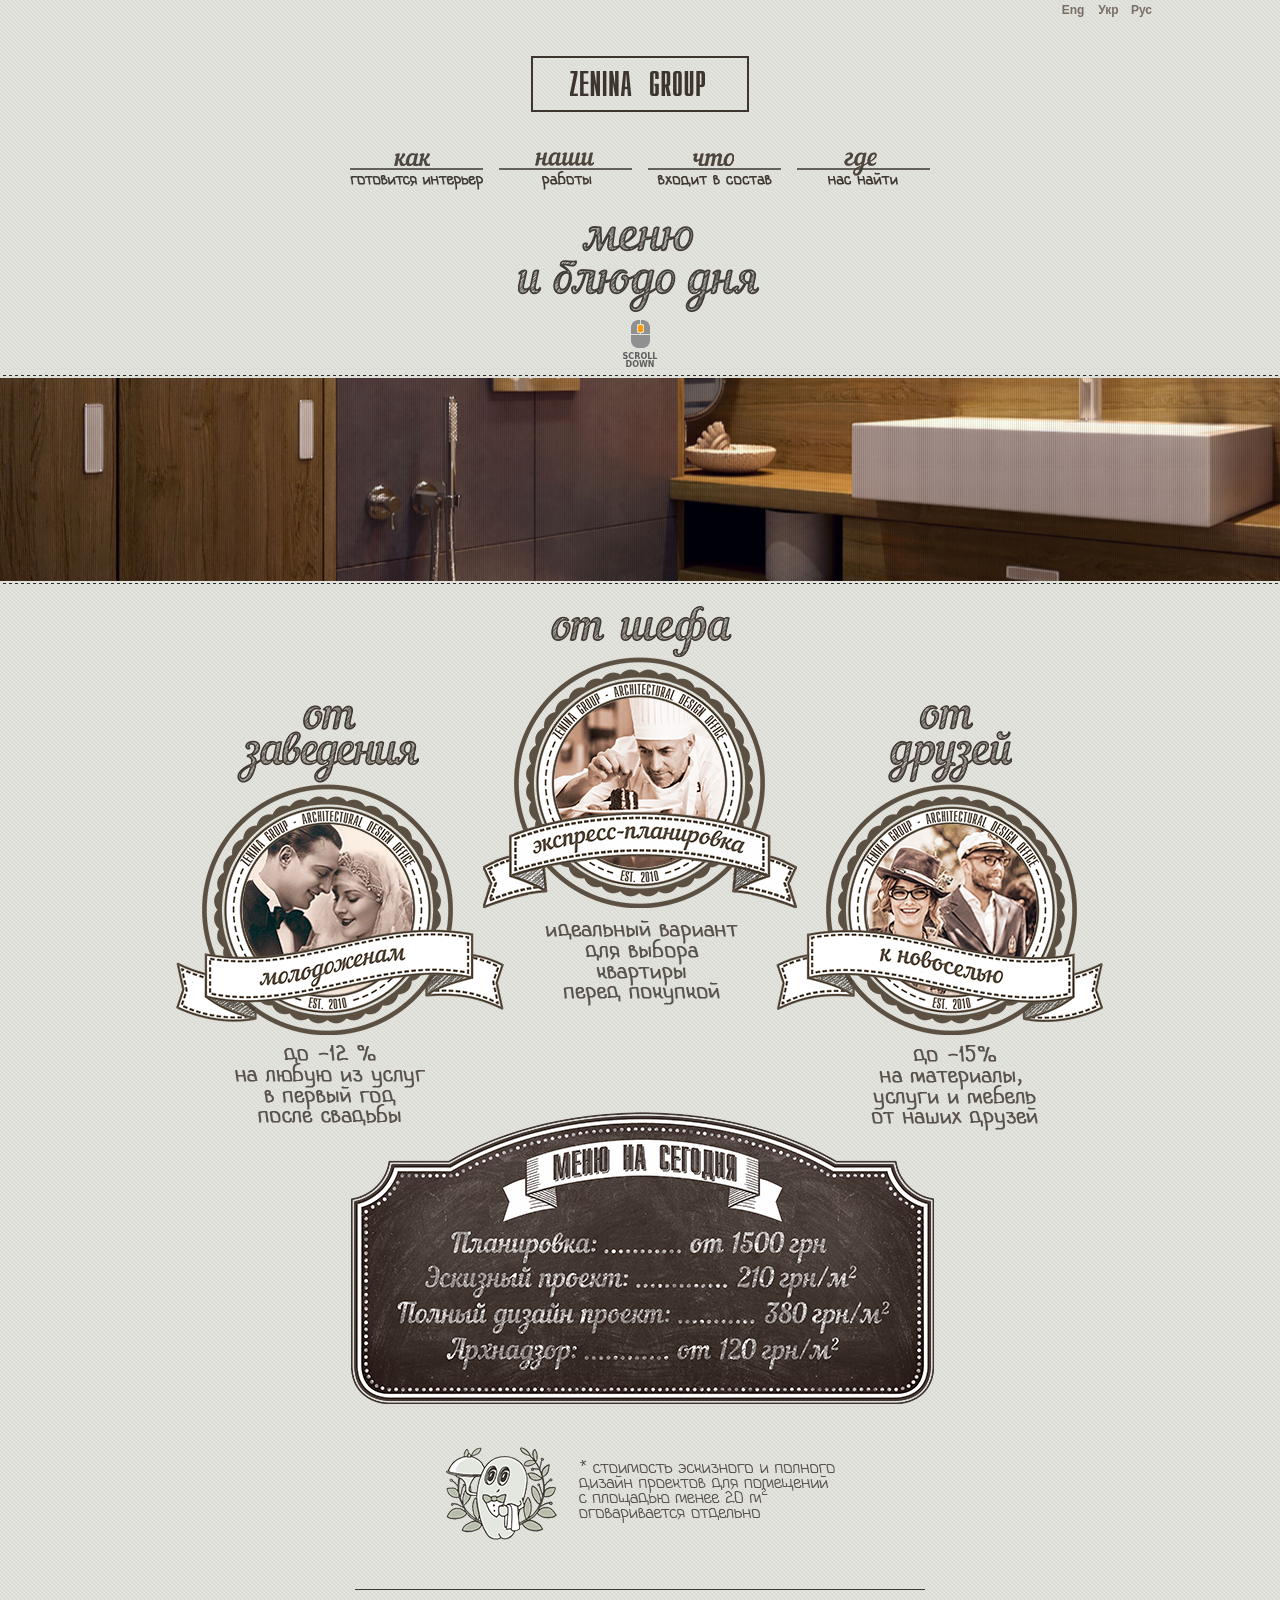
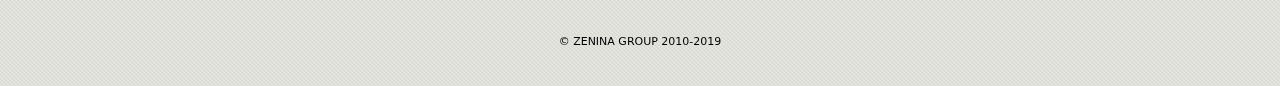
<file: menurus.html>
<!doctype html>
<html>
<head>
<meta charset="utf-8">
<title>дизайн интерьера</title>
<link href="css/style.css" rel="stylesheet" type="text/css">
<link href="css/animate.css" rel="stylesheet" type="text/css">
<link rel="stylesheet" href="css/liScrollToTop.css" type="text/css"/>
<link href="css/ihover.css" rel="stylesheet" type="text/css">
<meta name="viewport" content="width=device-width, initial-scale=1.0">
</head>


<body>
<!-- первый блок -->
<div id="shapka-kak" class="zalivka"> 
 
  
  <div class="lang-all-box">
       <div class="lang-all">
          <div class="eng"> Eng </div>
          <div class="ukr"> Укр </div>
          <div class="rus"> Рус </div>
       </div>
      </div>
       
       <div class="shtamp-all"> <a href="index.html"> <img src="img/logo-v1.png"> </a></div>
       
  <div class="menu-top-all">
    <a href="kakrus.html">
    <div class="boot-menu-top-all">
         <img src="img/top-menu-kak-rus.png">
         <svg width="133" height="49">
		<line class="line3" x1="0" y1="25" x2="133" y2="25" />
		<line class="line2" x1="0" y1="25" x2="133" y2="25" />
	     </svg>
     </div>
       </a>
       <a href="rabotyrus.html">
        <div class="boot-menu-top-all"> 
         <img src="img/top-menu-raboty-rus.png">
         <svg width="133" height="49">
		<line class="line3" x1="0" y1="25" x2="133" y2="25" />
		<line class="line2" x1="0" y1="25" x2="133" y2="25" />
	     </svg>
        </div>
       </a>
       <a href="chtorus.html">
        <div class="boot-menu-top-all">
         <img src="img/top-menu-chto-rus.png">
         <svg width="133" height="49">
		<line class="line3" x1="0" y1="25" x2="133" y2="25" />
		<line class="line2" x1="0" y1="25" x2="133" y2="25" />
	     </svg>
        </div>
       </a>
       <a href="gderus.html">
        <div class="boot-menu-top-all">
         <img src="img/top-menu-gde-rus.png">
         <svg width="133" height="49">
		<line class="line3" x1="0" y1="25" x2="133" y2="25" />
		<line class="line2" x1="0" y1="25" x2="133" y2="25" />
	     </svg>
        </div>
       </a>
     </div>
       
  <div class="discript-all">
        <img src="img/Discriptor-menu-rus.png">
       </div>
          
      <div class="scroll-bar"> <img src="img/scrol.gif"> </div>
       <div class="scroll-dawn"> SCROLL DOWN</div>
  
  <div class="punktir"> </div>
</div>

<!-- первый фон -->
<div class="parallax-window-kak" data-parallax="scroll" data-image-src="img/fon-3.jpg"></div>

<!-- блок этапов -->
<div id="centr-menu" class="zalivka">
  <div class="punktir"> </div>
 <div class="blok-sale-all">
   <div class="blok-sale-left">
     <div class="text-sale-top-left-right"> <img src="img/sale-text-left-top-rus.png"> </div>
     <div class="sale-shtamp-left"> 
            
     <!-- Top to bottom -->
<div class="row">
  <div class="col-sm-6">
    <div class="ih-item circle effect13 top_to_bottom"><a href="#openModal-left">
        <div class="img"><img src="img/sale-history-left.png" alt="img"></div>
        <div class="info">
          <div class="info-back">
            <h3>узнать подробнее</h3>
            <p></p>
          </div>
        </div></a></div>  
  </div>
  <div class="col-sm-6">
  </div>
</div>
<!-- end Top to bottom -->
    
     </div>
     <div class="text-sale-dn-left-right"> <img src="img/sale-text-left-dn-rus.png"> </div>
     <div class="sale-theme-left"> <img src="img/sale-theme-left-rus.png"> </div>
   </div>
   <div class="blok-sale-centr">
     <div class="text-sale-top-centr"> <img src="img/sale-text-left-centr-rus.png"> </div>
     <div class="sale-shtamp-centr">
     <!-- Top to bottom -->
<div class="row">
  <div class="col-sm-6">
    <div class="ih-item circle effect13 top_to_bottom"><a href="#openModal-centr">
        <div class="img"><img src="img/sale-history-centr.png" alt="img"></div>
        <div class="info">
          <div class="info-back">
            <h3>узнать подробнее</h3>
            <p></p>
          </div>
        </div></a></div>  
  </div>
  <div class="col-sm-6">
  </div>
</div>
<!-- end Top to bottom -->
     </div>
     <div class="text-sale-dn-centr"> <img src="img/sale-text-centr-dn-rus.png"> </div>
     <div class="sale-theme-centr"> <img src="img/sale-theme-centr-rus.png"> </div>
   </div>
   <div class="blok-sale-right">
     <div class="text-sale-top-left-right"> <img src="img/sale-text-right-top-rus.png">  </div>
     <div class="sale-shtamp-right">
     <!-- Top to bottom -->
<div class="row">
  <div class="col-sm-6">
    <div class="ih-item circle effect13 top_to_bottom"><a href="#openModal-right">
        <div class="img"><img src="img/sale-history-right.png" alt="img"></div>
        <div class="info">
          <div class="info-back">
            <h3>узнать подробнее</h3>
            <p></p>
          </div>
        </div></a></div>  
  </div>
  <div class="col-sm-6">
  </div>
</div>
<!-- end Top to bottom -->
     </div>
     <div class="text-sale-dn-left-right"> <img src="img/sale-text-right-dn-rus.png"> </div>
     <div class="sale-theme-right"> <img src="img/sale-theme-right-rus.png"> </div>
   </div>
   <div class="price"> <img src="img/price-rus.png"> </div>
 </div>
 <div class="price-discript"> <img src="img/price-diskript-rus.png"> </div>
 <!-- блок подвала -->
  <div class="line-down"> </div>
  <div class="copyright"> © ZENINA GROUP 2010-2019 </div>
  
</div>



<div class="scrollUp"><img src="img/UP.png" alt="Кнопка" width="44" height="44" /></div>





<!-- модальные окна -->

 
<div id="openModal-left" class="modalDialog"> 
 <div class="blok-modal">
  <div class="modal-alfa"> </div>
  <div class="modal-close"> <a href="#close" class="close"> <img src="img/modal-close.png"> </a> </div>
  <div id="zalivka" class="modal-sale-left"> </div>
  <div class="modal-sale-history"> <img src="img/modal-history-left.png"> </div>
 </div>
</div>
<div id="openModal-centr" class="modalDialog"> 
 <div class="blok-modal">
  <div class="modal-alfa"> </div>
  <div class="modal-close"> <a href="#close" class="close"> <img src="img/modal-close.png"> </a> </div>
  <div id="zalivka" class="modal-sale-left"> </div>
  <div class="modal-sale-history"> <img src="img/modal-history-centr.png"> </div>
 </div>
</div>
<div id="openModal-right" class="modalDialog"> 
 <div class="blok-modal">
  <div class="modal-alfa"> </div>
  <div class="modal-close"> <a href="#close" class="close"> <img src="img/modal-close.png"> </a> </div>
  <div id="zalivka" class="modal-sale-left"> </div>
  <div class="modal-sale-history"> <img src="img/modal-history-right.png"> </div>
 </div>
</div>





<!-- подключение скриптов -->
<script src="js/jquery-3.3.1.min.js"> </script>
<script src="js/parallax.min.js"> </script>
<script src="js/parallax.js"> </script>
<script src="js/wow.min.js"></script>
<script>
    new WOW().init();
</script>
<script src="js/jquery.liScrollToTop.js" type="text/javascript"></script>
<script type="text/javascript">
$(function(){
$('.scrollUp').liScrollToTop();
});
</script>       
</body>
</html>
</file>
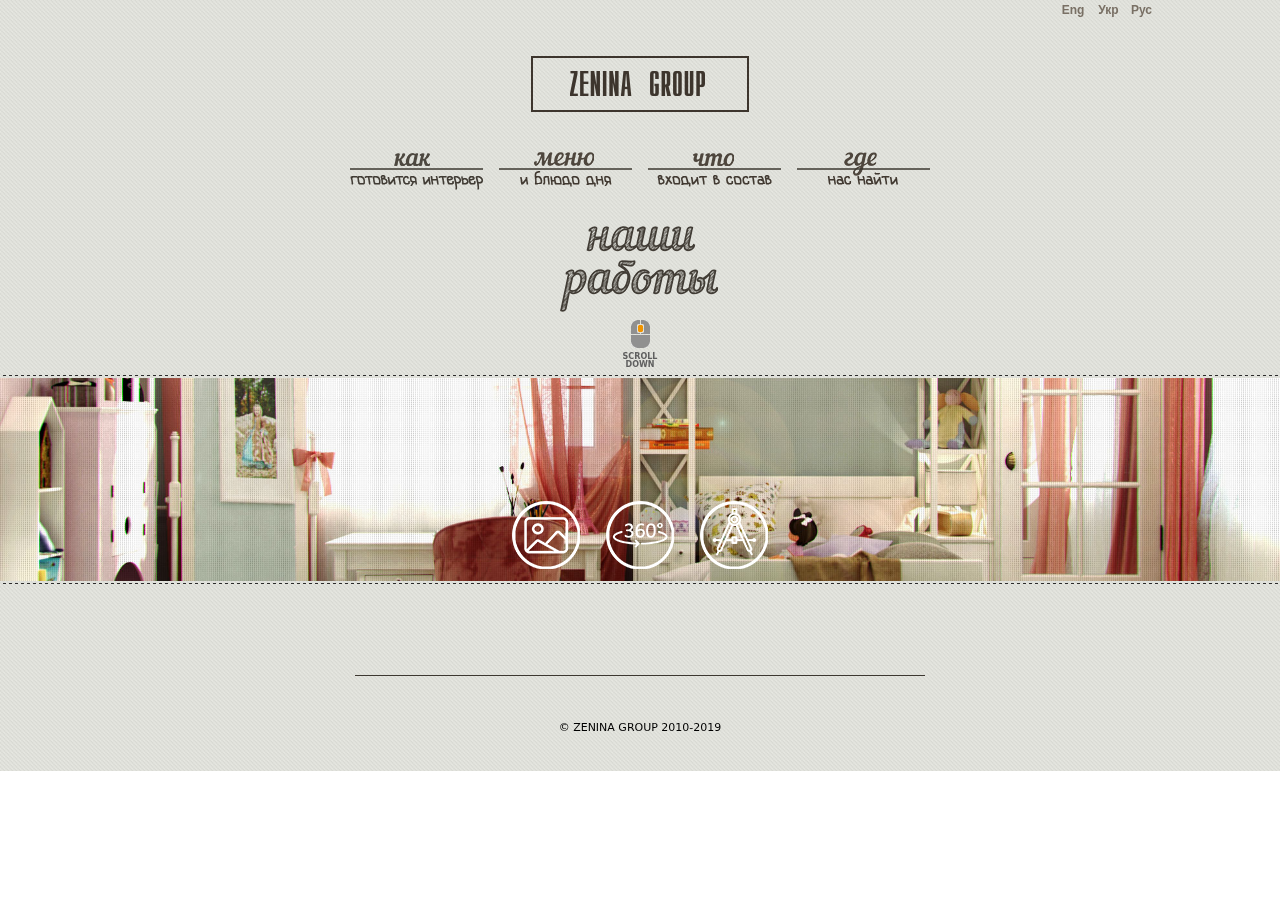
<file: rabotyrus.html>
<!doctype html>
<html>
<head>
<meta charset="utf-8">
<title>дизайн интерьера</title>
<link href="css/style.css" rel="stylesheet" type="text/css">
<meta name="viewport" content="width=device-width, initial-scale=1.0">
</head>


<body>
<!-- первый блок -->
<div id="shapka-kak" class="zalivka"> 
 
  
  <div class="lang-all-box">
       <div class="lang-all">
          <div class="eng"> Eng </div>
          <div class="ukr"> Укр </div>
          <div class="rus"> Рус </div>
       </div>
      </div>
       
       <div class="shtamp-all"> <a href="index.html"> <img src="img/logo-v1.png"> </a></div>
       
  <div class="menu-top-all">
    <a href="kakrus.html">
    <div class="boot-menu-top-all">
         <img src="img/top-menu-kak-rus.png">
         <svg width="133" height="49">
		<line class="line3" x1="0" y1="25" x2="133" y2="25" />
		<line class="line2" x1="0" y1="25" x2="133" y2="25" />
	     </svg>
     </div>
       </a>
       <a href="menurus.html">
        <div class="boot-menu-top-all"> 
         <img src="img/top-menu-menu-rus.png">
         <svg width="133" height="49">
		<line class="line3" x1="0" y1="25" x2="133" y2="25" />
		<line class="line2" x1="0" y1="25" x2="133" y2="25" />
	     </svg>
        </div>
       </a>
       <a href="chtorus.html">
        <div class="boot-menu-top-all">
         <img src="img/top-menu-chto-rus.png">
         <svg width="133" height="49">
		<line class="line3" x1="0" y1="25" x2="133" y2="25" />
		<line class="line2" x1="0" y1="25" x2="133" y2="25" />
	     </svg>
        </div>
       </a>
       <a href="gderus.html">
        <div class="boot-menu-top-all">
         <img src="img/top-menu-gde-rus.png">
         <svg width="133" height="49">
		<line class="line3" x1="0" y1="25" x2="133" y2="25" />
		<line class="line2" x1="0" y1="25" x2="133" y2="25" />
	     </svg>
        </div>
       </a>
     </div>
       
  <div class="discript-all">
        <img src="img/Discriptor-raboty-rus.png">
       </div>
          
      <div class="scroll-bar"> <img src="img/scrol.gif"> </div>
       <div class="scroll-dawn"> SCROLL DOWN</div>
  
  <div class="punktir"> </div>
</div>

<!-- первый фон -->
<div class="parallax-window-kak" data-parallax="scroll" data-image-src="img/fon-2.jpg"></div>

<!-- блок этапов -->
<div id="centr-raboty" class="zalivka">
  <div class="punktir"> </div>
  <div class="blok-kategorii-all">
   <div class="blok-kategorii">
    <a href="#" id="btn1"> <div class="boot-kategorii" > <img src="img/boot-render.png">  </div> </a>
   <a href="#" id="btn2">  <div class="boot-kategorii" >  <img src="img/boot-vr.png">  </div> </a>
  <a href="#" id="btn3">  <div class="boot-kategorii">  <img src="img/boot-chertej.png">  </div> </a>
   </div>
    <div class="blok-content">
     <div id="content"> </div>
    </div>
  </div>
  
   <!-- блок подвала -->
  <div class="line-down"> </div>
  <div class="copyright"> © ZENINA GROUP 2010-2019 </div>
  





 
</div>





<!-- подключение скриптов -->
<script src="js/jquery-3.3.1.min.js"> </script>
<script src="js/parallax.min.js"> </script>
<script src="js/parallax.js"> </script>
<script src="js/wow.min.js"></script>
<script>
    new WOW().init();
</script>
<script src="js/jquery.liScrollToTop.js" type="text/javascript"></script>
<script type="text/javascript">
$(function(){
$('.scrollUp').liScrollToTop();
});
</script>


<script>  
        $(document).ready(function(){  
          
            $('#btn1').click(function(){  
                $.ajax({  
                    url: "test1.html",  
                    cache: false,  
                    success: function(html){  
                        $("#content").html(html);  
                    }  
                });  
            });  
              
            $('#btn2').click(function(){  
                $.ajax({  
                    url: "test2.html",  
                    cache: false,  
                    success: function(html){  
                        $("#content").html(html);  
                    }  
                });  
            }); 
			
		    $('#btn3').click(function(){  
                $.ajax({  
                    url: "gallerydrawings/gallerydrawingsru.html",  
                    cache: false,  
                    success: function(html){  
                        $("#content").html(html);  
                    }  
                });  
            }); 
              
        });  
    </script>         
</body>
</html>
</file>
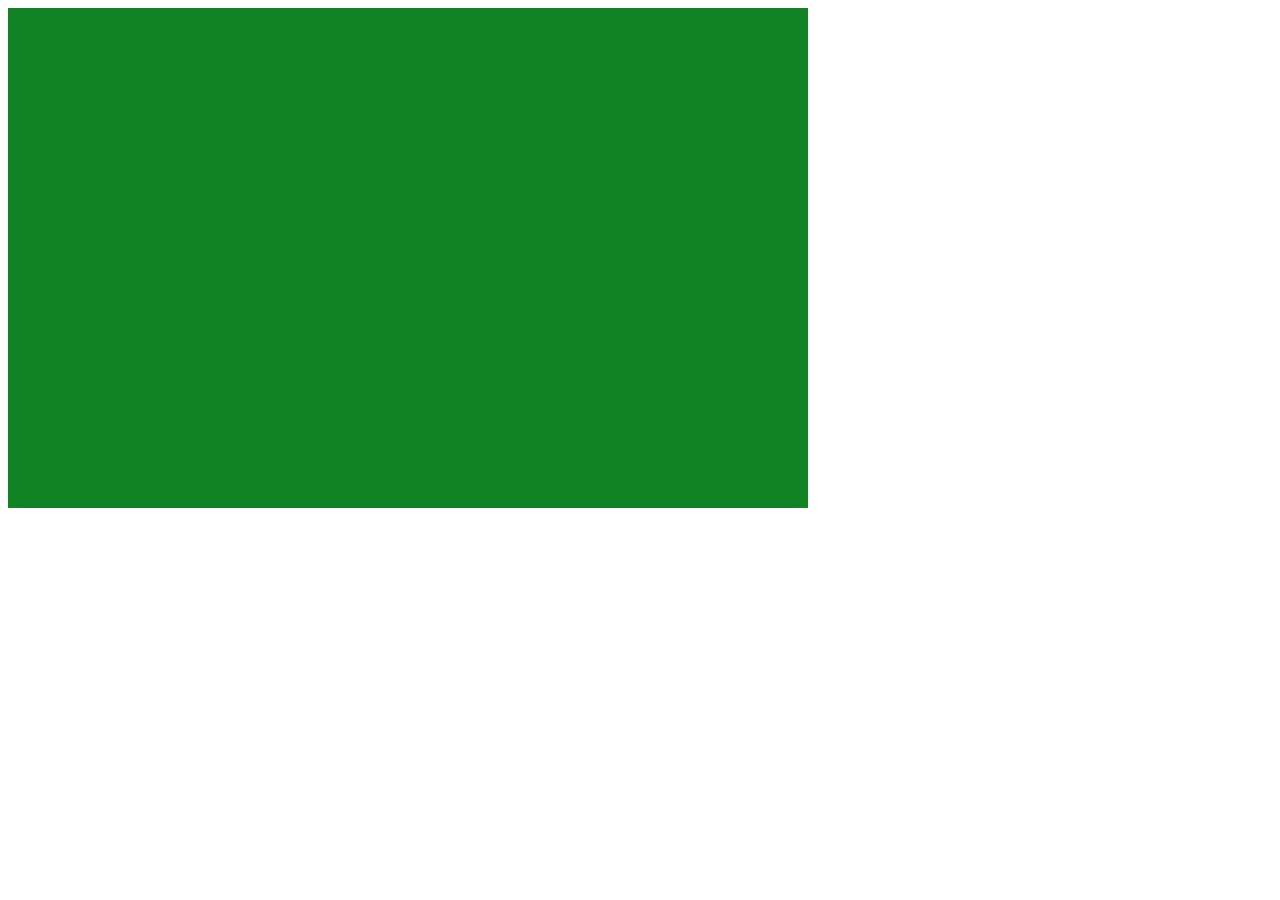
<file: test2.html>
<!doctype html>
<html>
<head>
<meta charset="utf-8">
<title>Документ без названия</title>
</head>
<div style="background-color: #118325; height: 500px; width: 800px;"> </div>
<body>
</body>
</html>
</file>
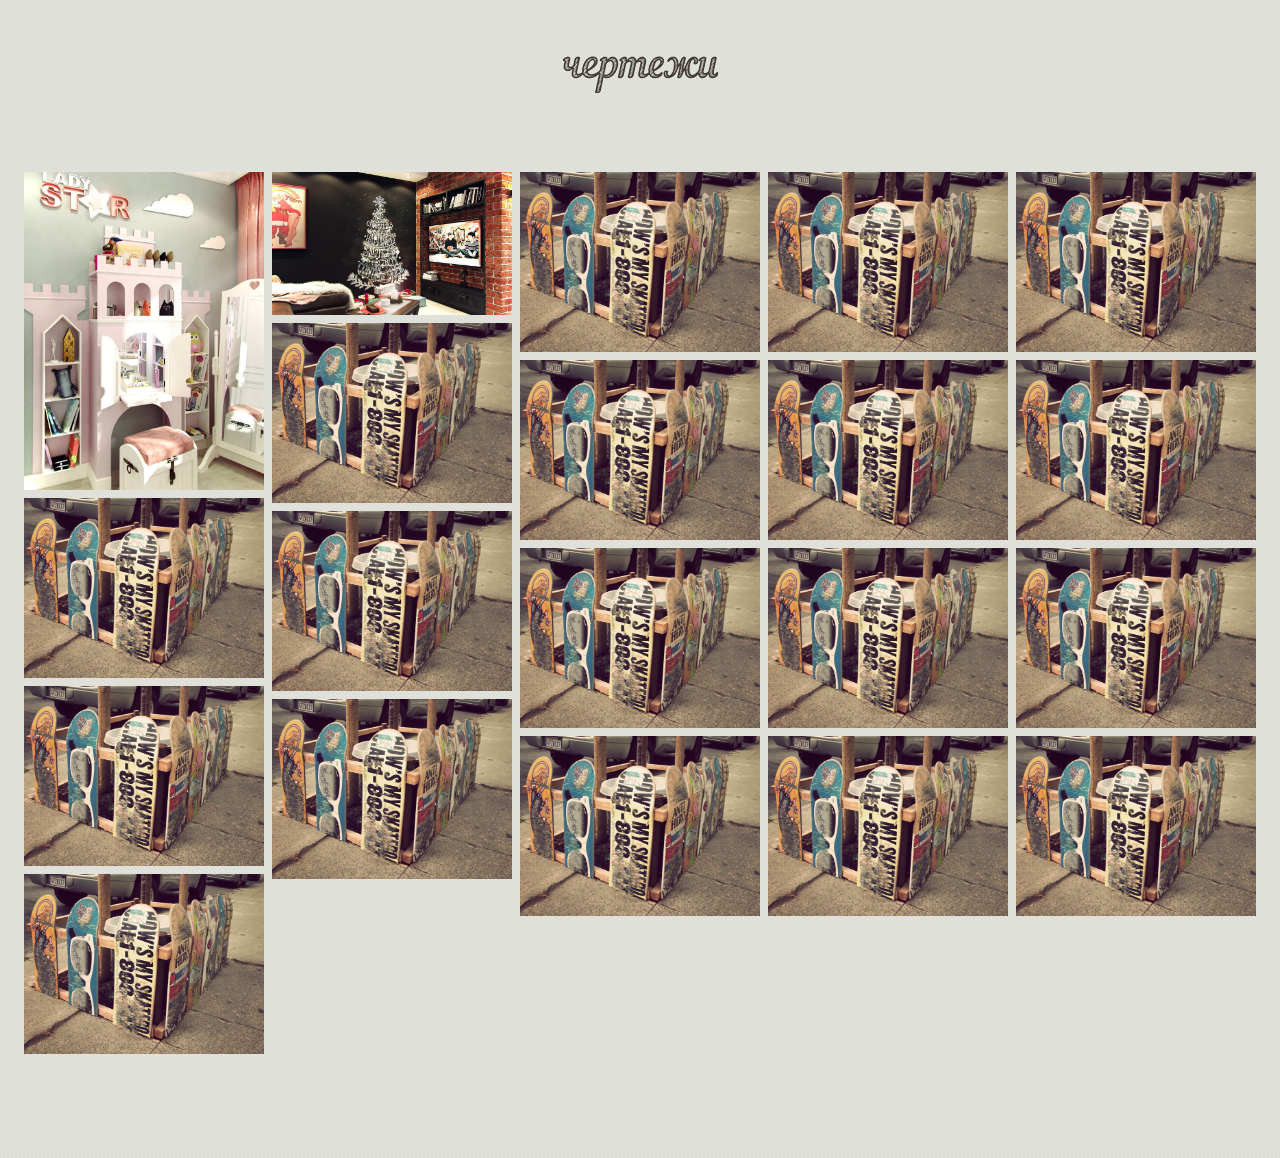
<file: gallerydrawings/gallerydrawingsru.html>
<!DOCTYPE html>
<html lang="en">
    <head>
		<meta charset="UTF-8"/>
        <meta http-equiv="X-UA-Compatible" content="IE=edge,chrome=1"> 
		<meta name="viewport" content="width=device-width, initial-scale=1.0"> 
        <title>Gamma Gallery - A Responsive Image Gallery Experiment</title>
        <meta name="description" content="Gamma Gallery - A Responsive Image Gallery Experiment"/>
        <meta name="keywords" content="html5, responsive, image gallery, masonry, picture, images, sizes, fluid, history api, visibility api"/>
        <meta name="author" content="Codrops"/>
        <link rel="shortcut icon" href="../favicon.ico"> 
        <link rel="stylesheet" type="text/css" href="css/style.css"/>
		<script src="js/modernizr.custom.70736.js"></script>
		<noscript><link rel="stylesheet" type="text/css" href="css/noJS.css"/></noscript>
		<!--[if lte IE 7]><style>.main{display:none;} .support-note .note-ie{display:block;}</style><![endif]-->
    </head>
    <body>
        <div class="container" id="zalivka">
		  <div class="gallery-diskriptor"> <img src="../img/gallery-diskriptor-drawing-ru.png"> </div>
		  <!--/ Codrops top bar -->
			
			<div class="main">
				<header class="clearfix">
				
					

				  <div class="support-note">
						<span class="note-ie">Sorry, only modern browsers.</span>
					</div>
					
				</header>
				
				<div class="gamma-container gamma-loading" id="gamma-container">

					<ul class="gamma-gallery">

						<li>
							<div data-alt="img03" data-description="<h3>Sky high</h3>" data-max-width="1800" data-max-height="1350">
								<div data-src="images/xxxlarge/4.jpg" data-min-width="1300"></div>
								<div data-src="images/xxlarge/4.jpg" data-min-width="1000"></div>
								<div data-src="images/xlarge/4.jpg" data-min-width="700"></div>
								<div data-src="images/large/4.jpg" data-min-width="300"></div>
								<div data-src="images/medium/4.jpg" data-min-width="200"></div>
								<div data-src="images/small/4.jpg" data-min-width="140"></div>
								<div data-src="images/xsmall/4.jpg"></div>
								<noscript>
									<img src="images/xsmall/3.jpg" alt="img03"/>
								</noscript>
							</div>
						</li>
						<li>
							<div data-alt="img03" data-description="<h3>Sky high</h3>" data-max-width="1800" data-max-height="1350">
								<div data-src="images/xxxlarge/5.jpg" data-min-width="1300"></div>
								<div data-src="images/xxlarge/5.jpg" data-min-width="1000"></div>
								<div data-src="images/xlarge/5.jpg" data-min-width="700"></div>
								<div data-src="images/large/5.jpg" data-min-width="300"></div>
								<div data-src="images/medium/5.jpg" data-min-width="200"></div>
								<div data-src="images/small/5.jpg" data-min-width="140"></div>
								<div data-src="images/xsmall/5.jpg"></div>
								<noscript>
									<img src="images/xsmall/3.jpg" alt="img03"/>
								</noscript>
							</div>
						</li>
						<li>
							<div data-alt="img03" data-description="<h3>Sky high</h3>" data-max-width="1800" data-max-height="1350">
								<div data-src="images/xxxlarge/3.jpg" data-min-width="1300"></div>
								<div data-src="images/xxlarge/3.jpg" data-min-width="1000"></div>
								<div data-src="images/xlarge/3.jpg" data-min-width="700"></div>
								<div data-src="images/large/3.jpg" data-min-width="300"></div>
								<div data-src="images/medium/3.jpg" data-min-width="200"></div>
								<div data-src="images/small/3.jpg" data-min-width="140"></div>
								<div data-src="images/xsmall/3.jpg"></div>
								<noscript>
									<img src="images/xsmall/3.jpg" alt="img03"/>
								</noscript>
							</div>
						</li>
						<li>
							<div data-alt="img03" data-description="<h3>Sky high</h3>" data-max-width="1800" data-max-height="1350">
								<div data-src="images/xxxlarge/3.jpg" data-min-width="1300"></div>
								<div data-src="images/xxlarge/3.jpg" data-min-width="1000"></div>
								<div data-src="images/xlarge/3.jpg" data-min-width="700"></div>
								<div data-src="images/large/3.jpg" data-min-width="300"></div>
								<div data-src="images/medium/3.jpg" data-min-width="200"></div>
								<div data-src="images/small/3.jpg" data-min-width="140"></div>
								<div data-src="images/xsmall/3.jpg"></div>
								<noscript>
									<img src="images/xsmall/3.jpg" alt="img03"/>
								</noscript>
							</div>
						</li>
						<li>
							<div data-alt="img03" data-description="<h3>Sky high</h3>" data-max-width="1800" data-max-height="1350">
								<div data-src="images/xxxlarge/3.jpg" data-min-width="1300"></div>
								<div data-src="images/xxlarge/3.jpg" data-min-width="1000"></div>
								<div data-src="images/xlarge/3.jpg" data-min-width="700"></div>
								<div data-src="images/large/3.jpg" data-min-width="300"></div>
								<div data-src="images/medium/3.jpg" data-min-width="200"></div>
								<div data-src="images/small/3.jpg" data-min-width="140"></div>
								<div data-src="images/xsmall/3.jpg"></div>
								<noscript>
									<img src="images/xsmall/3.jpg" alt="img03"/>
								</noscript>
							</div>
						</li>
						<li>
							<div data-alt="img03" data-description="<h3>Sky high</h3>" data-max-width="1800" data-max-height="1350">
								<div data-src="images/xxxlarge/3.jpg" data-min-width="1300"></div>
								<div data-src="images/xxlarge/3.jpg" data-min-width="1000"></div>
								<div data-src="images/xlarge/3.jpg" data-min-width="700"></div>
								<div data-src="images/large/3.jpg" data-min-width="300"></div>
								<div data-src="images/medium/3.jpg" data-min-width="200"></div>
								<div data-src="images/small/3.jpg" data-min-width="140"></div>
								<div data-src="images/xsmall/3.jpg"></div>
								<noscript>
									<img src="images/xsmall/3.jpg" alt="img03"/>
								</noscript>
							</div>
						</li>
						<li>
							<div data-alt="img03" data-description="<h3>Sky high</h3>" data-max-width="1800" data-max-height="1350">
								<div data-src="images/xxxlarge/3.jpg" data-min-width="1300"></div>
								<div data-src="images/xxlarge/3.jpg" data-min-width="1000"></div>
								<div data-src="images/xlarge/3.jpg" data-min-width="700"></div>
								<div data-src="images/large/3.jpg" data-min-width="300"></div>
								<div data-src="images/medium/3.jpg" data-min-width="200"></div>
								<div data-src="images/small/3.jpg" data-min-width="140"></div>
								<div data-src="images/xsmall/3.jpg"></div>
								<noscript>
									<img src="images/xsmall/3.jpg" alt="img03"/>
								</noscript>
							</div>
						</li>
						<li>
							<div data-alt="img03" data-description="<h3>Sky high</h3>" data-max-width="1800" data-max-height="1350">
								<div data-src="images/xxxlarge/3.jpg" data-min-width="1300"></div>
								<div data-src="images/xxlarge/3.jpg" data-min-width="1000"></div>
								<div data-src="images/xlarge/3.jpg" data-min-width="700"></div>
								<div data-src="images/large/3.jpg" data-min-width="300"></div>
								<div data-src="images/medium/3.jpg" data-min-width="200"></div>
								<div data-src="images/small/3.jpg" data-min-width="140"></div>
								<div data-src="images/xsmall/3.jpg"></div>
								<noscript>
									<img src="images/xsmall/3.jpg" alt="img03"/>
								</noscript>
							</div>
						</li>
						<li>
							<div data-alt="img03" data-description="<h3>Sky high</h3>" data-max-width="1800" data-max-height="1350">
								<div data-src="images/xxxlarge/3.jpg" data-min-width="1300"></div>
								<div data-src="images/xxlarge/3.jpg" data-min-width="1000"></div>
								<div data-src="images/xlarge/3.jpg" data-min-width="700"></div>
								<div data-src="images/large/3.jpg" data-min-width="300"></div>
								<div data-src="images/medium/3.jpg" data-min-width="200"></div>
								<div data-src="images/small/3.jpg" data-min-width="140"></div>
								<div data-src="images/xsmall/3.jpg"></div>
								<noscript>
									<img src="images/xsmall/3.jpg" alt="img03"/>
								</noscript>
							</div>
						</li>
						<li>
							<div data-alt="img03" data-description="<h3>Sky high</h3>" data-max-width="1800" data-max-height="1350">
								<div data-src="images/xxxlarge/3.jpg" data-min-width="1300"></div>
								<div data-src="images/xxlarge/3.jpg" data-min-width="1000"></div>
								<div data-src="images/xlarge/3.jpg" data-min-width="700"></div>
								<div data-src="images/large/3.jpg" data-min-width="300"></div>
								<div data-src="images/medium/3.jpg" data-min-width="200"></div>
								<div data-src="images/small/3.jpg" data-min-width="140"></div>
								<div data-src="images/xsmall/3.jpg"></div>
								<noscript>
									<img src="images/xsmall/3.jpg" alt="img03"/>
								</noscript>
							</div>
						</li>
						<li>
							<div data-alt="img03" data-description="<h3>Sky high</h3>" data-max-width="1800" data-max-height="1350">
								<div data-src="images/xxxlarge/3.jpg" data-min-width="1300"></div>
								<div data-src="images/xxlarge/3.jpg" data-min-width="1000"></div>
								<div data-src="images/xlarge/3.jpg" data-min-width="700"></div>
								<div data-src="images/large/3.jpg" data-min-width="300"></div>
								<div data-src="images/medium/3.jpg" data-min-width="200"></div>
								<div data-src="images/small/3.jpg" data-min-width="140"></div>
								<div data-src="images/xsmall/3.jpg"></div>
								<noscript>
									<img src="images/xsmall/3.jpg" alt="img03"/>
								</noscript>
							</div>
						</li>
						<li>
							<div data-alt="img03" data-description="<h3>Sky high</h3>" data-max-width="1800" data-max-height="1350">
								<div data-src="images/xxxlarge/3.jpg" data-min-width="1300"></div>
								<div data-src="images/xxlarge/3.jpg" data-min-width="1000"></div>
								<div data-src="images/xlarge/3.jpg" data-min-width="700"></div>
								<div data-src="images/large/3.jpg" data-min-width="300"></div>
								<div data-src="images/medium/3.jpg" data-min-width="200"></div>
								<div data-src="images/small/3.jpg" data-min-width="140"></div>
								<div data-src="images/xsmall/3.jpg"></div>
								<noscript>
									<img src="images/xsmall/3.jpg" alt="img03"/>
								</noscript>
							</div>
						</li>
						<li>
							<div data-alt="img03" data-description="<h3>Sky high</h3>" data-max-width="1800" data-max-height="1350">
								<div data-src="images/xxxlarge/3.jpg" data-min-width="1300"></div>
								<div data-src="images/xxlarge/3.jpg" data-min-width="1000"></div>
								<div data-src="images/xlarge/3.jpg" data-min-width="700"></div>
								<div data-src="images/large/3.jpg" data-min-width="300"></div>
								<div data-src="images/medium/3.jpg" data-min-width="200"></div>
								<div data-src="images/small/3.jpg" data-min-width="140"></div>
								<div data-src="images/xsmall/3.jpg"></div>
								<noscript>
									<img src="images/xsmall/3.jpg" alt="img03"/>
								</noscript>
							</div>
						</li>
						<li>
							<div data-alt="img03" data-description="<h3>Sky high</h3>" data-max-width="1800" data-max-height="1350">
								<div data-src="images/xxxlarge/3.jpg" data-min-width="1300"></div>
								<div data-src="images/xxlarge/3.jpg" data-min-width="1000"></div>
								<div data-src="images/xlarge/3.jpg" data-min-width="700"></div>
								<div data-src="images/large/3.jpg" data-min-width="300"></div>
								<div data-src="images/medium/3.jpg" data-min-width="200"></div>
								<div data-src="images/small/3.jpg" data-min-width="140"></div>
								<div data-src="images/xsmall/3.jpg"></div>
								<noscript>
									<img src="images/xsmall/3.jpg" alt="img03"/>
								</noscript>
							</div>
						</li>
						<li>
							<div data-alt="img03" data-description="<h3>Sky high</h3>" data-max-width="1800" data-max-height="1350">
								<div data-src="images/xxxlarge/3.jpg" data-min-width="1300"></div>
								<div data-src="images/xxlarge/3.jpg" data-min-width="1000"></div>
								<div data-src="images/xlarge/3.jpg" data-min-width="700"></div>
								<div data-src="images/large/3.jpg" data-min-width="300"></div>
								<div data-src="images/medium/3.jpg" data-min-width="200"></div>
								<div data-src="images/small/3.jpg" data-min-width="140"></div>
								<div data-src="images/xsmall/3.jpg"></div>
								<noscript>
									<img src="images/xsmall/3.jpg" alt="img03"/>
								</noscript>
							</div>
						</li>
						<li>
							<div data-alt="img03" data-description="<h3>Sky high</h3>" data-max-width="1800" data-max-height="1350">
								<div data-src="images/xxxlarge/3.jpg" data-min-width="1300"></div>
								<div data-src="images/xxlarge/3.jpg" data-min-width="1000"></div>
								<div data-src="images/xlarge/3.jpg" data-min-width="700"></div>
								<div data-src="images/large/3.jpg" data-min-width="300"></div>
								<div data-src="images/medium/3.jpg" data-min-width="200"></div>
								<div data-src="images/small/3.jpg" data-min-width="140"></div>
								<div data-src="images/xsmall/3.jpg"></div>
								<noscript>
									<img src="images/xsmall/3.jpg" alt="img03"/>
								</noscript>
							</div>
						</li>
						<li>
							<div data-alt="img03" data-description="<h3>Sky high</h3>" data-max-width="1800" data-max-height="1350">
								<div data-src="images/xxxlarge/3.jpg" data-min-width="1300"></div>
								<div data-src="images/xxlarge/3.jpg" data-min-width="1000"></div>
								<div data-src="images/xlarge/3.jpg" data-min-width="700"></div>
								<div data-src="images/large/3.jpg" data-min-width="300"></div>
								<div data-src="images/medium/3.jpg" data-min-width="200"></div>
								<div data-src="images/small/3.jpg" data-min-width="140"></div>
								<div data-src="images/xsmall/3.jpg"></div>
								<noscript>
									<img src="images/xsmall/3.jpg" alt="img03"/>
								</noscript>
							</div>
						</li>
						<li>
							<div data-alt="img03" data-description="<h3>Sky high</h3>" data-max-width="1800" data-max-height="1350">
								<div data-src="images/xxxlarge/3.jpg" data-min-width="1300"></div>
								<div data-src="images/xxlarge/3.jpg" data-min-width="1000"></div>
								<div data-src="images/xlarge/3.jpg" data-min-width="700"></div>
								<div data-src="images/large/3.jpg" data-min-width="300"></div>
								<div data-src="images/medium/3.jpg" data-min-width="200"></div>
								<div data-src="images/small/3.jpg" data-min-width="140"></div>
								<div data-src="images/xsmall/3.jpg"></div>
								<noscript>
									<img src="images/xsmall/3.jpg" alt="img03"/>
								</noscript>
							</div>
						</li>
						<li>
							<div data-alt="img03" data-description="<h3>Sky high</h3>" data-max-width="1800" data-max-height="1350">
								<div data-src="images/xxxlarge/3.jpg" data-min-width="1300"></div>
								<div data-src="images/xxlarge/3.jpg" data-min-width="1000"></div>
								<div data-src="images/xlarge/3.jpg" data-min-width="700"></div>
								<div data-src="images/large/3.jpg" data-min-width="300"></div>
								<div data-src="images/medium/3.jpg" data-min-width="200"></div>
								<div data-src="images/small/3.jpg" data-min-width="140"></div>
								<div data-src="images/xsmall/3.jpg"></div>
								<noscript>
									<img src="images/xsmall/3.jpg" alt="img03"/>
								</noscript>
							</div>
						</li>
						<li>
							<div data-alt="img03" data-description="<h3>Sky high</h3>" data-max-width="1800" data-max-height="1350">
								<div data-src="images/xxxlarge/3.jpg" data-min-width="1300"></div>
								<div data-src="images/xxlarge/3.jpg" data-min-width="1000"></div>
								<div data-src="images/xlarge/3.jpg" data-min-width="700"></div>
								<div data-src="images/large/3.jpg" data-min-width="300"></div>
								<div data-src="images/medium/3.jpg" data-min-width="200"></div>
								<div data-src="images/small/3.jpg" data-min-width="140"></div>
								<div data-src="images/xsmall/3.jpg"></div>
								<noscript>
									<img src="images/xsmall/3.jpg" alt="img03"/>
								</noscript>
							</div>
						</li>
					</ul>

					<div class="gamma-overlay"></div>

					

				</div>

			</div><!--/main-->
		</div>
		<script src="https://ajax.googleapis.com/ajax/libs/jquery/1.8.2/jquery.min.js"></script>
		<script src="js/jquery.masonry.min.js"></script>
		<script src="js/jquery.history.js"></script>
		<script src="js/js-url.min.js"></script>
		<script src="js/jquerypp.custom.js"></script>
		<script src="js/gamma.js"></script>
		<script type="text/javascript">
			
			$(function() {

				var GammaSettings = {
						// order is important!
						viewport : [ {
							width : 1200,
							columns : 5
						}, {
							width : 900,
							columns : 4
						}, {
							width : 500,
							columns : 3
						}, { 
							width : 320,
							columns : 2
						}, { 
							width : 0,
							columns : 2
						} ]
				};

				Gamma.init( GammaSettings, fncallback );


				// Example how to add more items (just a dummy):

				var page = 0,
					items = ['<li><div data-alt="img03" data-description="<h3>Sky high</h3>" data-max-width="1800" data-max-height="1350"><div data-src="images/xxxlarge/3.jpg" data-min-width="1300"></div><div data-src="images/xxlarge/3.jpg" data-min-width="1000"></div><div data-src="images/xlarge/3.jpg" data-min-width="700"></div><div data-src="images/large/3.jpg" data-min-width="300"></div><div data-src="images/medium/3.jpg" data-min-width="200"></div><div data-src="images/small/3.jpg" data-min-width="140"></div><div data-src="images/xsmall/3.jpg"></div><noscript><img src="images/xsmall/3.jpg" alt="img03"/></noscript></div></li><li><div data-alt="img03" data-description="<h3>Sky high</h3>" data-max-width="1800" data-max-height="1350"><div data-src="images/xxxlarge/3.jpg" data-min-width="1300"></div><div data-src="images/xxlarge/3.jpg" data-min-width="1000"></div><div data-src="images/xlarge/3.jpg" data-min-width="700"></div><div data-src="images/large/3.jpg" data-min-width="300"></div><div data-src="images/medium/3.jpg" data-min-width="200"></div><div data-src="images/small/3.jpg" data-min-width="140"></div><div data-src="images/xsmall/3.jpg"></div><noscript><img src="images/xsmall/3.jpg" alt="img03"/></noscript></div></li><li><div data-alt="img03" data-description="<h3>Sky high</h3>" data-max-width="1800" data-max-height="1350"><div data-src="images/xxxlarge/3.jpg" data-min-width="1300"></div><div data-src="images/xxlarge/3.jpg" data-min-width="1000"></div><div data-src="images/xlarge/3.jpg" data-min-width="700"></div><div data-src="images/large/3.jpg" data-min-width="300"></div><div data-src="images/medium/3.jpg" data-min-width="200"></div><div data-src="images/small/3.jpg" data-min-width="140"></div><div data-src="images/xsmall/3.jpg"></div><noscript><img src="images/xsmall/3.jpg" alt="img03"/></noscript></div></li><li><div data-alt="img03" data-description="<h3>Sky high</h3>" data-max-width="1800" data-max-height="1350"><div data-src="images/xxxlarge/3.jpg" data-min-width="1300"></div><div data-src="images/xxlarge/3.jpg" data-min-width="1000"></div><div data-src="images/xlarge/3.jpg" data-min-width="700"></div><div data-src="images/large/3.jpg" data-min-width="300"></div><div data-src="images/medium/3.jpg" data-min-width="200"></div><div data-src="images/small/3.jpg" data-min-width="140"></div><div data-src="images/xsmall/3.jpg"></div><noscript><img src="images/xsmall/3.jpg" alt="img03"/></noscript></div></li><li><div data-alt="img03" data-description="<h3>Sky high</h3>" data-max-width="1800" data-max-height="1350"><div data-src="images/xxxlarge/3.jpg" data-min-width="1300"></div><div data-src="images/xxlarge/3.jpg" data-min-width="1000"></div><div data-src="images/xlarge/3.jpg" data-min-width="700"></div><div data-src="images/large/3.jpg" data-min-width="300"></div><div data-src="images/medium/3.jpg" data-min-width="200"></div><div data-src="images/small/3.jpg" data-min-width="140"></div><div data-src="images/xsmall/3.jpg"></div><noscript><img src="images/xsmall/3.jpg" alt="img03"/></noscript></div></li>']

				function fncallback() {

					$( '#loadmore' ).show().on( 'click', function() {

						++page;
						var newitems = items[page-1]
						if( page <= 1 ) {
							
							Gamma.add( $( newitems ) );

						}
						if( page === 1 ) {

							$( this ).remove();

						}

					} );

				}

			});

		</script>	
	</body>
</html>
</file>
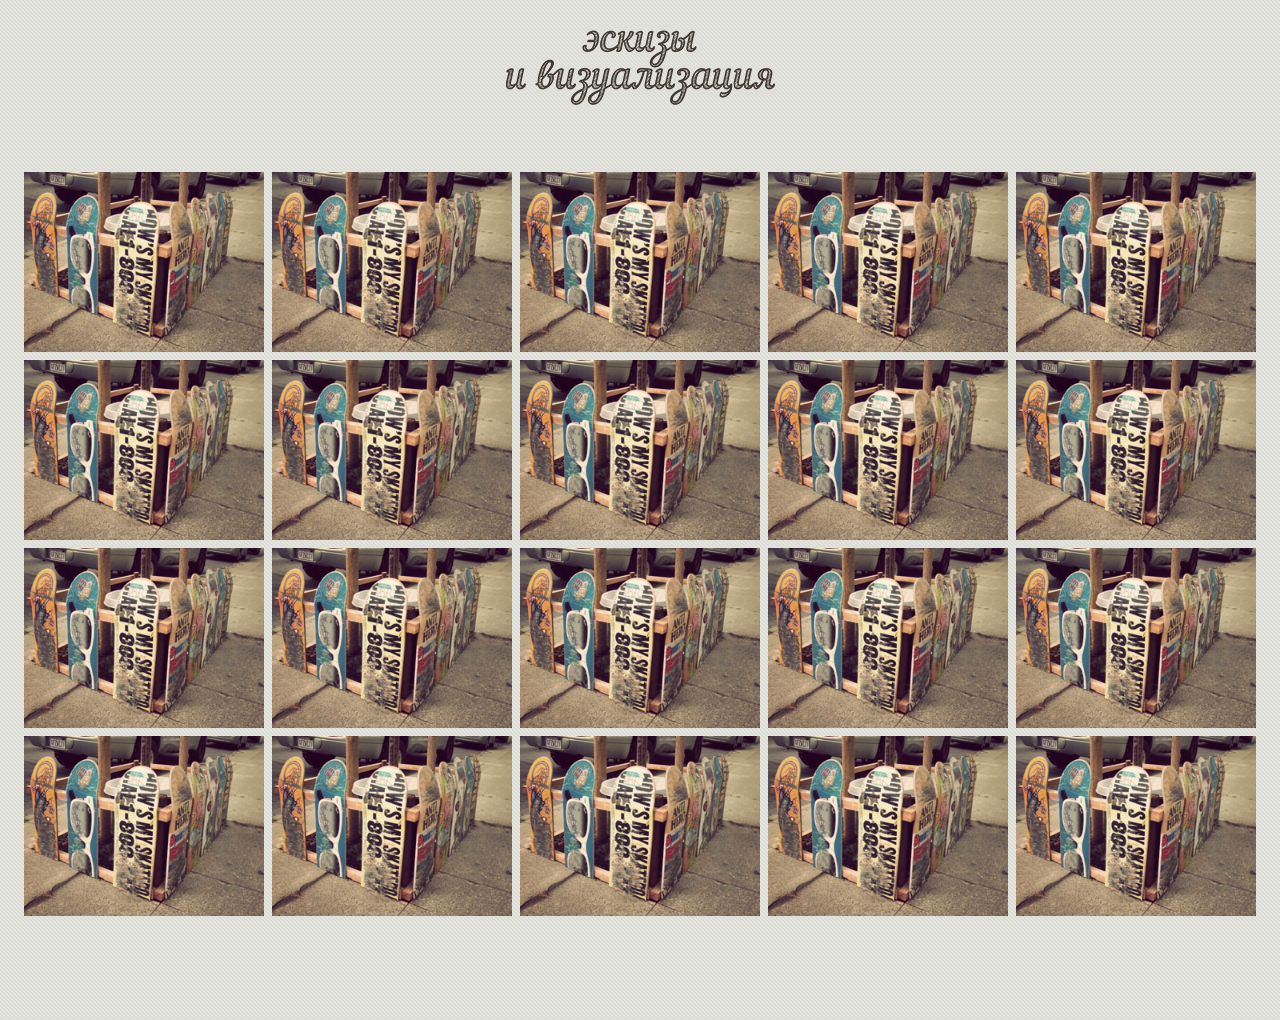
<file: galleryrender/galleryrenderru.html>
<!DOCTYPE html>
<html lang="en">
    <head>
		<meta charset="UTF-8"/>
        <meta http-equiv="X-UA-Compatible" content="IE=edge,chrome=1"> 
		<meta name="viewport" content="width=device-width, initial-scale=1.0"> 
        <title>Gamma Gallery - A Responsive Image Gallery Experiment</title>
        <meta name="description" content="Gamma Gallery - A Responsive Image Gallery Experiment"/>
        <meta name="keywords" content="html5, responsive, image gallery, masonry, picture, images, sizes, fluid, history api, visibility api"/>
        <meta name="author" content="Codrops"/>
        <link rel="shortcut icon" href="../favicon.ico"> 
        <link rel="stylesheet" type="text/css" href="css/style.css"/>
		<script src="js/modernizr.custom.70736.js"></script>
		<noscript><link rel="stylesheet" type="text/css" href="css/noJS.css"/></noscript>
		<!--[if lte IE 7]><style>.main{display:none;} .support-note .note-ie{display:block;}</style><![endif]-->
    </head>
    <body>
        <div class="container" id="zalivka">
		  <div class="gallery-diskriptor"> <img src="../img/gallery-diskriptor-viz-ru.png"> </div>
		  <!--/ Codrops top bar -->
			
			<div class="main">
				<header class="clearfix">
				
					

				  <div class="support-note">
						<span class="note-ie">Sorry, only modern browsers.</span>
					</div>
					
				</header>
				
				<div class="gamma-container gamma-loading" id="gamma-container">

					<ul class="gamma-gallery">

						<li>
							<div data-alt="img03" data-description="<h3>Sky high</h3>" data-max-width="1800" data-max-height="1350">
								<div data-src="images/xxxlarge/3.jpg" data-min-width="1300"></div>
								<div data-src="images/xxlarge/3.jpg" data-min-width="1000"></div>
								<div data-src="images/xlarge/3.jpg" data-min-width="700"></div>
								<div data-src="images/large/3.jpg" data-min-width="300"></div>
								<div data-src="images/medium/3.jpg" data-min-width="200"></div>
								<div data-src="images/small/3.jpg" data-min-width="140"></div>
								<div data-src="images/xsmall/3.jpg"></div>
								<noscript>
									<img src="images/xsmall/3.jpg" alt="img03"/>
								</noscript>
							</div>
						</li>
						<li>
							<div data-alt="img03" data-description="<h3>Sky high</h3>" data-max-width="1800" data-max-height="1350">
								<div data-src="images/xxxlarge/3.jpg" data-min-width="1300"></div>
								<div data-src="images/xxlarge/3.jpg" data-min-width="1000"></div>
								<div data-src="images/xlarge/3.jpg" data-min-width="700"></div>
								<div data-src="images/large/3.jpg" data-min-width="300"></div>
								<div data-src="images/medium/3.jpg" data-min-width="200"></div>
								<div data-src="images/small/3.jpg" data-min-width="140"></div>
								<div data-src="images/xsmall/3.jpg"></div>
								<noscript>
									<img src="images/xsmall/3.jpg" alt="img03"/>
								</noscript>
							</div>
						</li>
						<li>
							<div data-alt="img03" data-description="<h3>Sky high</h3>" data-max-width="1800" data-max-height="1350">
								<div data-src="images/xxxlarge/3.jpg" data-min-width="1300"></div>
								<div data-src="images/xxlarge/3.jpg" data-min-width="1000"></div>
								<div data-src="images/xlarge/3.jpg" data-min-width="700"></div>
								<div data-src="images/large/3.jpg" data-min-width="300"></div>
								<div data-src="images/medium/3.jpg" data-min-width="200"></div>
								<div data-src="images/small/3.jpg" data-min-width="140"></div>
								<div data-src="images/xsmall/3.jpg"></div>
								<noscript>
									<img src="images/xsmall/3.jpg" alt="img03"/>
								</noscript>
							</div>
						</li>
						<li>
							<div data-alt="img03" data-description="<h3>Sky high</h3>" data-max-width="1800" data-max-height="1350">
								<div data-src="images/xxxlarge/3.jpg" data-min-width="1300"></div>
								<div data-src="images/xxlarge/3.jpg" data-min-width="1000"></div>
								<div data-src="images/xlarge/3.jpg" data-min-width="700"></div>
								<div data-src="images/large/3.jpg" data-min-width="300"></div>
								<div data-src="images/medium/3.jpg" data-min-width="200"></div>
								<div data-src="images/small/3.jpg" data-min-width="140"></div>
								<div data-src="images/xsmall/3.jpg"></div>
								<noscript>
									<img src="images/xsmall/3.jpg" alt="img03"/>
								</noscript>
							</div>
						</li>
						<li>
							<div data-alt="img03" data-description="<h3>Sky high</h3>" data-max-width="1800" data-max-height="1350">
								<div data-src="images/xxxlarge/3.jpg" data-min-width="1300"></div>
								<div data-src="images/xxlarge/3.jpg" data-min-width="1000"></div>
								<div data-src="images/xlarge/3.jpg" data-min-width="700"></div>
								<div data-src="images/large/3.jpg" data-min-width="300"></div>
								<div data-src="images/medium/3.jpg" data-min-width="200"></div>
								<div data-src="images/small/3.jpg" data-min-width="140"></div>
								<div data-src="images/xsmall/3.jpg"></div>
								<noscript>
									<img src="images/xsmall/3.jpg" alt="img03"/>
								</noscript>
							</div>
						</li>
						<li>
							<div data-alt="img03" data-description="<h3>Sky high</h3>" data-max-width="1800" data-max-height="1350">
								<div data-src="images/xxxlarge/3.jpg" data-min-width="1300"></div>
								<div data-src="images/xxlarge/3.jpg" data-min-width="1000"></div>
								<div data-src="images/xlarge/3.jpg" data-min-width="700"></div>
								<div data-src="images/large/3.jpg" data-min-width="300"></div>
								<div data-src="images/medium/3.jpg" data-min-width="200"></div>
								<div data-src="images/small/3.jpg" data-min-width="140"></div>
								<div data-src="images/xsmall/3.jpg"></div>
								<noscript>
									<img src="images/xsmall/3.jpg" alt="img03"/>
								</noscript>
							</div>
						</li>
						<li>
							<div data-alt="img03" data-description="<h3>Sky high</h3>" data-max-width="1800" data-max-height="1350">
								<div data-src="images/xxxlarge/3.jpg" data-min-width="1300"></div>
								<div data-src="images/xxlarge/3.jpg" data-min-width="1000"></div>
								<div data-src="images/xlarge/3.jpg" data-min-width="700"></div>
								<div data-src="images/large/3.jpg" data-min-width="300"></div>
								<div data-src="images/medium/3.jpg" data-min-width="200"></div>
								<div data-src="images/small/3.jpg" data-min-width="140"></div>
								<div data-src="images/xsmall/3.jpg"></div>
								<noscript>
									<img src="images/xsmall/3.jpg" alt="img03"/>
								</noscript>
							</div>
						</li>
						<li>
							<div data-alt="img03" data-description="<h3>Sky high</h3>" data-max-width="1800" data-max-height="1350">
								<div data-src="images/xxxlarge/3.jpg" data-min-width="1300"></div>
								<div data-src="images/xxlarge/3.jpg" data-min-width="1000"></div>
								<div data-src="images/xlarge/3.jpg" data-min-width="700"></div>
								<div data-src="images/large/3.jpg" data-min-width="300"></div>
								<div data-src="images/medium/3.jpg" data-min-width="200"></div>
								<div data-src="images/small/3.jpg" data-min-width="140"></div>
								<div data-src="images/xsmall/3.jpg"></div>
								<noscript>
									<img src="images/xsmall/3.jpg" alt="img03"/>
								</noscript>
							</div>
						</li>
						<li>
							<div data-alt="img03" data-description="<h3>Sky high</h3>" data-max-width="1800" data-max-height="1350">
								<div data-src="images/xxxlarge/3.jpg" data-min-width="1300"></div>
								<div data-src="images/xxlarge/3.jpg" data-min-width="1000"></div>
								<div data-src="images/xlarge/3.jpg" data-min-width="700"></div>
								<div data-src="images/large/3.jpg" data-min-width="300"></div>
								<div data-src="images/medium/3.jpg" data-min-width="200"></div>
								<div data-src="images/small/3.jpg" data-min-width="140"></div>
								<div data-src="images/xsmall/3.jpg"></div>
								<noscript>
									<img src="images/xsmall/3.jpg" alt="img03"/>
								</noscript>
							</div>
						</li>
						<li>
							<div data-alt="img03" data-description="<h3>Sky high</h3>" data-max-width="1800" data-max-height="1350">
								<div data-src="images/xxxlarge/3.jpg" data-min-width="1300"></div>
								<div data-src="images/xxlarge/3.jpg" data-min-width="1000"></div>
								<div data-src="images/xlarge/3.jpg" data-min-width="700"></div>
								<div data-src="images/large/3.jpg" data-min-width="300"></div>
								<div data-src="images/medium/3.jpg" data-min-width="200"></div>
								<div data-src="images/small/3.jpg" data-min-width="140"></div>
								<div data-src="images/xsmall/3.jpg"></div>
								<noscript>
									<img src="images/xsmall/3.jpg" alt="img03"/>
								</noscript>
							</div>
						</li>
						<li>
							<div data-alt="img03" data-description="<h3>Sky high</h3>" data-max-width="1800" data-max-height="1350">
								<div data-src="images/xxxlarge/3.jpg" data-min-width="1300"></div>
								<div data-src="images/xxlarge/3.jpg" data-min-width="1000"></div>
								<div data-src="images/xlarge/3.jpg" data-min-width="700"></div>
								<div data-src="images/large/3.jpg" data-min-width="300"></div>
								<div data-src="images/medium/3.jpg" data-min-width="200"></div>
								<div data-src="images/small/3.jpg" data-min-width="140"></div>
								<div data-src="images/xsmall/3.jpg"></div>
								<noscript>
									<img src="images/xsmall/3.jpg" alt="img03"/>
								</noscript>
							</div>
						</li>
						<li>
							<div data-alt="img03" data-description="<h3>Sky high</h3>" data-max-width="1800" data-max-height="1350">
								<div data-src="images/xxxlarge/3.jpg" data-min-width="1300"></div>
								<div data-src="images/xxlarge/3.jpg" data-min-width="1000"></div>
								<div data-src="images/xlarge/3.jpg" data-min-width="700"></div>
								<div data-src="images/large/3.jpg" data-min-width="300"></div>
								<div data-src="images/medium/3.jpg" data-min-width="200"></div>
								<div data-src="images/small/3.jpg" data-min-width="140"></div>
								<div data-src="images/xsmall/3.jpg"></div>
								<noscript>
									<img src="images/xsmall/3.jpg" alt="img03"/>
								</noscript>
							</div>
						</li>
						<li>
							<div data-alt="img03" data-description="<h3>Sky high</h3>" data-max-width="1800" data-max-height="1350">
								<div data-src="images/xxxlarge/3.jpg" data-min-width="1300"></div>
								<div data-src="images/xxlarge/3.jpg" data-min-width="1000"></div>
								<div data-src="images/xlarge/3.jpg" data-min-width="700"></div>
								<div data-src="images/large/3.jpg" data-min-width="300"></div>
								<div data-src="images/medium/3.jpg" data-min-width="200"></div>
								<div data-src="images/small/3.jpg" data-min-width="140"></div>
								<div data-src="images/xsmall/3.jpg"></div>
								<noscript>
									<img src="images/xsmall/3.jpg" alt="img03"/>
								</noscript>
							</div>
						</li>
						<li>
							<div data-alt="img03" data-description="<h3>Sky high</h3>" data-max-width="1800" data-max-height="1350">
								<div data-src="images/xxxlarge/3.jpg" data-min-width="1300"></div>
								<div data-src="images/xxlarge/3.jpg" data-min-width="1000"></div>
								<div data-src="images/xlarge/3.jpg" data-min-width="700"></div>
								<div data-src="images/large/3.jpg" data-min-width="300"></div>
								<div data-src="images/medium/3.jpg" data-min-width="200"></div>
								<div data-src="images/small/3.jpg" data-min-width="140"></div>
								<div data-src="images/xsmall/3.jpg"></div>
								<noscript>
									<img src="images/xsmall/3.jpg" alt="img03"/>
								</noscript>
							</div>
						</li>
						<li>
							<div data-alt="img03" data-description="<h3>Sky high</h3>" data-max-width="1800" data-max-height="1350">
								<div data-src="images/xxxlarge/3.jpg" data-min-width="1300"></div>
								<div data-src="images/xxlarge/3.jpg" data-min-width="1000"></div>
								<div data-src="images/xlarge/3.jpg" data-min-width="700"></div>
								<div data-src="images/large/3.jpg" data-min-width="300"></div>
								<div data-src="images/medium/3.jpg" data-min-width="200"></div>
								<div data-src="images/small/3.jpg" data-min-width="140"></div>
								<div data-src="images/xsmall/3.jpg"></div>
								<noscript>
									<img src="images/xsmall/3.jpg" alt="img03"/>
								</noscript>
							</div>
						</li>
						<li>
							<div data-alt="img03" data-description="<h3>Sky high</h3>" data-max-width="1800" data-max-height="1350">
								<div data-src="images/xxxlarge/3.jpg" data-min-width="1300"></div>
								<div data-src="images/xxlarge/3.jpg" data-min-width="1000"></div>
								<div data-src="images/xlarge/3.jpg" data-min-width="700"></div>
								<div data-src="images/large/3.jpg" data-min-width="300"></div>
								<div data-src="images/medium/3.jpg" data-min-width="200"></div>
								<div data-src="images/small/3.jpg" data-min-width="140"></div>
								<div data-src="images/xsmall/3.jpg"></div>
								<noscript>
									<img src="images/xsmall/3.jpg" alt="img03"/>
								</noscript>
							</div>
						</li>
						<li>
							<div data-alt="img03" data-description="<h3>Sky high</h3>" data-max-width="1800" data-max-height="1350">
								<div data-src="images/xxxlarge/3.jpg" data-min-width="1300"></div>
								<div data-src="images/xxlarge/3.jpg" data-min-width="1000"></div>
								<div data-src="images/xlarge/3.jpg" data-min-width="700"></div>
								<div data-src="images/large/3.jpg" data-min-width="300"></div>
								<div data-src="images/medium/3.jpg" data-min-width="200"></div>
								<div data-src="images/small/3.jpg" data-min-width="140"></div>
								<div data-src="images/xsmall/3.jpg"></div>
								<noscript>
									<img src="images/xsmall/3.jpg" alt="img03"/>
								</noscript>
							</div>
						</li>
						<li>
							<div data-alt="img03" data-description="<h3>Sky high</h3>" data-max-width="1800" data-max-height="1350">
								<div data-src="images/xxxlarge/3.jpg" data-min-width="1300"></div>
								<div data-src="images/xxlarge/3.jpg" data-min-width="1000"></div>
								<div data-src="images/xlarge/3.jpg" data-min-width="700"></div>
								<div data-src="images/large/3.jpg" data-min-width="300"></div>
								<div data-src="images/medium/3.jpg" data-min-width="200"></div>
								<div data-src="images/small/3.jpg" data-min-width="140"></div>
								<div data-src="images/xsmall/3.jpg"></div>
								<noscript>
									<img src="images/xsmall/3.jpg" alt="img03"/>
								</noscript>
							</div>
						</li>
						<li>
							<div data-alt="img03" data-description="<h3>Sky high</h3>" data-max-width="1800" data-max-height="1350">
								<div data-src="images/xxxlarge/3.jpg" data-min-width="1300"></div>
								<div data-src="images/xxlarge/3.jpg" data-min-width="1000"></div>
								<div data-src="images/xlarge/3.jpg" data-min-width="700"></div>
								<div data-src="images/large/3.jpg" data-min-width="300"></div>
								<div data-src="images/medium/3.jpg" data-min-width="200"></div>
								<div data-src="images/small/3.jpg" data-min-width="140"></div>
								<div data-src="images/xsmall/3.jpg"></div>
								<noscript>
									<img src="images/xsmall/3.jpg" alt="img03"/>
								</noscript>
							</div>
						</li>
						<li>
							<div data-alt="img03" data-description="<h3>Sky high</h3>" data-max-width="1800" data-max-height="1350">
								<div data-src="images/xxxlarge/3.jpg" data-min-width="1300"></div>
								<div data-src="images/xxlarge/3.jpg" data-min-width="1000"></div>
								<div data-src="images/xlarge/3.jpg" data-min-width="700"></div>
								<div data-src="images/large/3.jpg" data-min-width="300"></div>
								<div data-src="images/medium/3.jpg" data-min-width="200"></div>
								<div data-src="images/small/3.jpg" data-min-width="140"></div>
								<div data-src="images/xsmall/3.jpg"></div>
								<noscript>
									<img src="images/xsmall/3.jpg" alt="img03"/>
								</noscript>
							</div>
						</li>
					</ul>

					<div class="gamma-overlay"></div>

					

				</div>

			</div><!--/main-->
		</div>
		<script src="https://ajax.googleapis.com/ajax/libs/jquery/1.8.2/jquery.min.js"></script>
		<script src="js/jquery.masonry.min.js"></script>
		<script src="js/jquery.history.js"></script>
		<script src="js/js-url.min.js"></script>
		<script src="js/jquerypp.custom.js"></script>
		<script src="js/gamma.js"></script>
		<script type="text/javascript">
			
			$(function() {

				var GammaSettings = {
						// order is important!
						viewport : [ {
							width : 1200,
							columns : 5
						}, {
							width : 900,
							columns : 4
						}, {
							width : 500,
							columns : 3
						}, { 
							width : 320,
							columns : 2
						}, { 
							width : 0,
							columns : 2
						} ]
				};

				Gamma.init( GammaSettings, fncallback );


				// Example how to add more items (just a dummy):

				var page = 0,
					items = ['<li><div data-alt="img03" data-description="<h3>Sky high</h3>" data-max-width="1800" data-max-height="1350"><div data-src="images/xxxlarge/3.jpg" data-min-width="1300"></div><div data-src="images/xxlarge/3.jpg" data-min-width="1000"></div><div data-src="images/xlarge/3.jpg" data-min-width="700"></div><div data-src="images/large/3.jpg" data-min-width="300"></div><div data-src="images/medium/3.jpg" data-min-width="200"></div><div data-src="images/small/3.jpg" data-min-width="140"></div><div data-src="images/xsmall/3.jpg"></div><noscript><img src="images/xsmall/3.jpg" alt="img03"/></noscript></div></li><li><div data-alt="img03" data-description="<h3>Sky high</h3>" data-max-width="1800" data-max-height="1350"><div data-src="images/xxxlarge/3.jpg" data-min-width="1300"></div><div data-src="images/xxlarge/3.jpg" data-min-width="1000"></div><div data-src="images/xlarge/3.jpg" data-min-width="700"></div><div data-src="images/large/3.jpg" data-min-width="300"></div><div data-src="images/medium/3.jpg" data-min-width="200"></div><div data-src="images/small/3.jpg" data-min-width="140"></div><div data-src="images/xsmall/3.jpg"></div><noscript><img src="images/xsmall/3.jpg" alt="img03"/></noscript></div></li><li><div data-alt="img03" data-description="<h3>Sky high</h3>" data-max-width="1800" data-max-height="1350"><div data-src="images/xxxlarge/3.jpg" data-min-width="1300"></div><div data-src="images/xxlarge/3.jpg" data-min-width="1000"></div><div data-src="images/xlarge/3.jpg" data-min-width="700"></div><div data-src="images/large/3.jpg" data-min-width="300"></div><div data-src="images/medium/3.jpg" data-min-width="200"></div><div data-src="images/small/3.jpg" data-min-width="140"></div><div data-src="images/xsmall/3.jpg"></div><noscript><img src="images/xsmall/3.jpg" alt="img03"/></noscript></div></li><li><div data-alt="img03" data-description="<h3>Sky high</h3>" data-max-width="1800" data-max-height="1350"><div data-src="images/xxxlarge/3.jpg" data-min-width="1300"></div><div data-src="images/xxlarge/3.jpg" data-min-width="1000"></div><div data-src="images/xlarge/3.jpg" data-min-width="700"></div><div data-src="images/large/3.jpg" data-min-width="300"></div><div data-src="images/medium/3.jpg" data-min-width="200"></div><div data-src="images/small/3.jpg" data-min-width="140"></div><div data-src="images/xsmall/3.jpg"></div><noscript><img src="images/xsmall/3.jpg" alt="img03"/></noscript></div></li><li><div data-alt="img03" data-description="<h3>Sky high</h3>" data-max-width="1800" data-max-height="1350"><div data-src="images/xxxlarge/3.jpg" data-min-width="1300"></div><div data-src="images/xxlarge/3.jpg" data-min-width="1000"></div><div data-src="images/xlarge/3.jpg" data-min-width="700"></div><div data-src="images/large/3.jpg" data-min-width="300"></div><div data-src="images/medium/3.jpg" data-min-width="200"></div><div data-src="images/small/3.jpg" data-min-width="140"></div><div data-src="images/xsmall/3.jpg"></div><noscript><img src="images/xsmall/3.jpg" alt="img03"/></noscript></div></li>']

				function fncallback() {

					$( '#loadmore' ).show().on( 'click', function() {

						++page;
						var newitems = items[page-1]
						if( page <= 1 ) {
							
							Gamma.add( $( newitems ) );

						}
						if( page === 1 ) {

							$( this ).remove();

						}

					} );

				}

			});

		</script>	
	</body>
</html>
</file>
<file: css/style.css>
@charset "utf-8";

@font-face {
  font-family: "Kolegraphy";
  src: url("./fonts/Kolegraphy.eot"); /* IE9 Compat Modes */
  src: url("./fonts/Kolegraphy.eot?#iefix") format("embedded-opentype"), /* IE6-IE8 */
    url("./fonts/Kolegraphy.otf") format("opentype"), /* Open Type Font */
    url("./fonts/Kolegraphy.svg") format("svg"), /* Legacy iOS */
    url("./fonts/Kolegraphy.ttf") format("truetype"), /* Safari, Android, iOS */
    url("./fonts/Kolegraphy.woff") format("woff"), /* Modern Browsers */
    url("./fonts/Kolegraphy.woff2") format("woff2"); /* Modern Browsers */
  font-weight: normal;
  font-style: normal;
}
@font-face {
  font-family: "NovitoNova-Regular";
  src: url("./fonts/NovitoNova-Regular.eot"); /* IE9 Compat Modes */
  src: url("./fonts/NovitoNova-Regular.eot?#iefix") format("embedded-opentype"), /* IE6-IE8 */
    url("./fonts/NovitoNova-Regular.otf") format("opentype"), /* Open Type Font */
    url("./fonts/NovitoNova-Regular.svg") format("svg"), /* Legacy iOS */
    url("./fonts/NovitoNova-Regular.ttf") format("truetype"), /* Safari, Android, iOS */
    url("./fonts/NovitoNova-Regular.woff") format("woff"), /* Modern Browsers */
    url("./fonts/NovitoNova-Regular.woff2") format("woff2"); /* Modern Browsers */
  font-weight: normal;
  font-style: normal;
}




body {
	padding: 0;
	margin: 0;
}





/*--------- РАЗМЕТКА ---------*/




.parallax-window {
	background: transparent;
	height: 300px;
}

.parallax-window-kak {
	background: transparent;
	height: 203px;
}

     /* верхний блок */
#shapka {
	width: auto;
	height: 339px;
	}
	
	/* центральный блок */
#centr {
	height: 350px;
	width: auto;
	padding-top: 2px;
	} 
#centr-menu {
	height: 1103px;
	width: auto;
	padding-top: 2px;
	} 
#centr-gde {
	height: 675px;
	width: auto;
	padding-top: 2px;
	}
#centr-raboty {
	width: auto;
	padding-top: 2px;
	text-align: center;
	padding-bottom: 40px;
	}
	/* блок этапов как */ 
#blok-2-kak {
	height: 3024px;
	width: auto;
	padding-top: 2px;
	} 

 
.zalivka {
	background-image: url(../img/zalivka.jpg);
	}
#zalivka {
	background-image: url(../img/zalivka.jpg);
	}
/*---------           РАЗМЕТКА ШАПКИ СТРАНИЦ      ---------*/
#shapka-kak {
	height: 378px;
	}


/*--------- ОБЩЕЕ ---------*/
/*---  #3d3831  темный       ---*/

.punktir {
	background-image: url(../img/punktir.png);
	width: auto;
	height: 1px;
	}

A IMG { border: none; }
a {text-decoration: none;}

   A {
    color: #797065;}
   A:visited {
    color: #797065; /* Цвет посещенных ссылок */
   }
   A:active {
    color: #e17d00; /* Цвет активных ссылок */
   }
   A:hover {
    color: #e17d00; /* Цвет при наведении */
   }

/*--------- ШАПКА ---------*/

.box-shapka {
	width: auto;
	height: 337px;
	max-width: 1024px;
	margin-left: auto;
	margin-right: auto;
	}
.daystory {
	width: 248px;
	height: 248px;
	margin-left: auto;
	margin-right: auto;
	top: 9px;
	position: relative;
	}
.shtamp {
	width: 218px;
	height: 56px;
	margin-left: auto;
	margin-right: auto;
	margin-top: 15px;
	background-image: url(../img/logo-v1.png);
	}
.shtamp-all {
	width: 218px;
	height: 56px;
	margin-left: auto;
	margin-right: auto;
	margin-top: 44px;
	margin-bottom: 32px;
	}

.b1text-01 {
	height: 38px;
	width: 138px;
	position: absolute;
	top: 104px;
	left: -152px;
	}
.b1text-02 {
	height: 38px;
	width: 161px;
	position: absolute;
	top: 104px;
	left: 248px;
	}
	.b1text-1 {
	height: 38px;
	width: 138px;
	position: absolute;
	top: 106px;
	left: -167px;
	}
.b1text-2 {
	height: 38px;
	width: 161px;
	position: absolute;
	top: 104px;
	left: 240px;
	}
	.b1text-21 {
	height: 38px;
	width: 138px;
	position: absolute;
	top: 106px;
	left: -122px;
	}
.b1text-22 {
	height: 38px;
	width: 161px;
	position: absolute;
	top: 106px;
	left: 244px;
	}
.lang {
	height: 12px;
	width: 100px;
	position: absolute;
	text-align: left;
	font-family: Verdana, sans-serif;
	font-size: 12px;
	color: #797065;
	font-weight: 600;
	left: 509px;
	top: 1px;
	}
.lang-all-box {
	height: 12px;
	width: auto;
	position: relative;
	text-align: right;
	max-width: 1024px;
	margin-right: auto;
	margin-left: auto;
	top: 3px;
	}
.lang-all {
	height: 12px;
	width: 100px;
	font-family: Verdana, sans-serif;
	font-size: 12px;
	color: #797065;
	font-weight: 600;
	left: 509px;
	top: 1px;
	float: right;
	}
.eng {
	width: 23px;
	margin-right: 10px;
	display: inline-block;
	}
.ukr {
	width: 21px;
	margin-right: 8px;
	display: inline-block;
	}
.rus {
	width: 22px;
	display: inline-block;	
	}
.menu-top-all {
	width: 596px;
	height: 49px;
	margin-right: auto;
	margin-left: auto;
	font-size: 0px;
	}
.boot-menu-top-all {
	height: 49px;
	width: 133px;
	display: inline-block;
	margin-left: 8px;
	margin-right: 8px;
	position: relative;
	overflow: hidden;
	}
.boot-menu-top-all svg {
	top: 0;
	left: 0;
	position: absolute;
}

.boot-menu-top-all svg line.line3 {
	stroke-width: 1;
	stroke: #3d3831;
	fill: none;
	
	-webkit-transition: -webkit-transform .20s ease-out;
	transition: transform .20s ease-out;
}
.boot-menu-top-all svg line.line2 {
	stroke-width: 1;
	stroke: #3d3831;
	fill: none;
	-webkit-transition: -webkit-transform .20s ease-out ;
	transition: transform .20s ease-out ;
	
}
.boot-menu-top-all:hover svg line.line3 {
	stroke-width: 2;
	stroke: #e17d00;
	-webkit-transform: translateY(-24px);
	transform: translateY(-24px);
}

.boot-menu-top-all:hover svg line.line2 {
	stroke-width: 2;
	stroke: #e17d00;
	-webkit-transform: translateY(23px);
	transform: translateY(23px);
}	
	
.discript-all {
	height: 96px;
	width: 400px;
	margin-left: auto;
	margin-right: auto;
	text-align: center;
	margin-top: 23px;
	}
.scroll-bar {
	height: 28px;
	margin-top: 8px;
	margin-bottom: 5px;
	width: 19px;
	margin-right: auto;
	margin-left: auto;
	}
.scroll-dawn {
	text-align: center;
	font-family: Segoe, "Segoe UI", "DejaVu Sans", "Trebuchet MS", Verdana, sans-serif;
	font-weight: 600;
	color: #5f5f5f;
	font-size: 8px;
	height: 16px;
	width: 36px;
	margin-right: auto;
	margin-left: auto;
	line-height: 8px;
	margin-bottom: 6px;
	}
/*--------- МЕНЮ ---------*/

.blok-menu-top {
	height: 83px;
	width: 700px;
	margin-top: 30px;
	margin-right: auto;
	margin-left: auto;
	text-align: center;
	
}

.blok-menu-down {
	height: 83px;
	width: 700px;
	margin-top: 24px;
	margin-right: auto;
	margin-left: auto;
	text-align: center;
	
}

.bootom {
	width: 174px;
	height: 83px;
	position: relative;
	overflow: hidden;
	display: inline-block;
	margin-left: 12px;
	margin-right: 12px;
	}

.bootom svg {
	position: absolute;
	top: 0;
	left: 0;
}

.bootom svg line {
	stroke-width: 3;
	stroke: #3d3831;
	fill: none;
	-webkit-transition: all .6s;
	transition: transform .6s;
}
.bootom svg line.top,
.bootom svg line.bottom {
	stroke-dasharray: 174; 
}

.bootom svg line.left,
.bootom svg line.right {
	stroke-dasharray: 83;
}

.bootom:hover svg line.top {
	stroke-width: 4;
	stroke: #e17d00;
  -webkit-transform: translateX(-348px);
  transform: translateX(-348px);
}

.bootom:hover svg line.bottom {
	stroke-width: 4;
	stroke: #e17d00;
  -webkit-transform: translateX(348px);
  transform: translateX(348px);
}

.bootom:hover svg line.left {
	stroke-width: 4;
	stroke: #e17d00;
  -webkit-transform: translateY(166px);
  transform: translateY(166px);
}

.bootom:hover svg line.right {
	stroke-width: 4;
	stroke: #e17d00;
  -webkit-transform: translateY(-166px);
  transform: translateY(-166px);
}


/*--------- ПОДВАЛ ---------*/

.line-down {
	height: 1px;
	width: 570px;
	margin-right: auto;
	margin-left: auto;
	background-color: #3d3831;
	margin-top: 23px;
}

.copyright {
	height: 10px;
	width: 178px;
	margin-right: auto;
	margin-left: auto;
	margin-top: 45px;
	text-align: center;
	font-family: Segoe, "Segoe UI", "DejaVu Sans", "Trebuchet MS", Verdana, sans-serif;
	font-style: normal;
	font-size: 11px;
	}


/*-------------------- КАК ---------------------*/
.blok-stage-1 {
	height: auto;
	max-width: 1024px;
	margin-right: auto;
	margin-left: auto;
	position: relative;
	width: 1024px;
	text-align: center;
}
.stage {
	height: 30px;
	margin-top: 31px;
	width: auto;
	margin-right: auto;
	margin-left: auto;
	min-width: 1024px;
	text-align: center;
}
.blok-stage-story {
	width: 1024px;
	height: 244px;
	margin-right: auto;
	margin-left: auto;
	font-size: 0px;
	margin-top: 13px;
}
.stage-story-text {
	height: 244px;
	display: inline-block;
	width: 390px;
	position: relative;
	}
.stage-story-img {
	width: 244px;
	height: 244px;
	display: inline;
	position: relative;
	z-index: 1;
}
.stage-story-time {
	height: 244px;
	display: inline-block;
	width: 390px;
	position: relative;
}
#stage-story-text-line {
	height: 1px;
	width: 153px;
	position: absolute;
	background-color: #3d3831;
	top: 121px;
	left: 234px;
	}
#stage-story-time-line {
	height: 1px;
	width: 153px;
	position: absolute;
	background-color: #3d3831;
	top: 121px;
	left: 3px;
	}
#stage-story-time-data {
	height: 79px;
	width: 96px;
	position: absolute;
	top: 81px;
	left: 176px;
	}
#stage-story-text-text {
	height: 93px;
	width: 338px;
	position: absolute;
	top: 78px;
	left: 47px;
	}
.blok-strelki-5 {
	height: 130px;
	width: 594px;
	margin-right: auto;
	margin-left: auto;
	position: relative;
	top: -58px;
	font-size: 0px;
	}
#strelki-5-1 {
	width: 147px;
	height: 130px;
	display: inline-block;
	background-image: url(../img/strelka-5-1.png);
	}
#strelki-5-2 {
	width: 95px;
	height: 130px;
	display: inline-block;
	background-image: url(../img/strelka-5-2.png);
    }
#strelki-5-3 {
	width: 116px;
	height: 130px;
	display: inline-block;
	background-image: url(../img/strelka-5-3.png);
    }
#strelki-5-4 {
	width: 83px;
	height: 130px;
	display: inline-block;
	background-image: url(../img/strelka-5-4.png);
	}
#strelki-5-5 {
	width: 153px;
	height: 130px;
	display: inline-block;
	background-image: url(../img/strelka-5-5.png);
	}
.blok-ministory-1-5 {
	height: 252px;
	width: 930px;
	margin-right: auto;
	margin-left: auto;
	position: relative;
	top: -165px;
	font-size: 0px;
	}
#ministory-1-5-1 {
	width: 186px;
	height: 252px;
	display: inline-block;
	background-image: url(../img/ministory-1-5-1.png);
	}
#ministory-1-5-2 {
	width: 186px;
	height: 252px;
	display: inline-block;
	background-image: url(../img/ministory-1-5-2.png);
	}
#ministory-1-5-3 {
	width: 186px;
	height: 252px;
	display: inline-block;
	background-image: url(../img/ministory-1-5-3.png);
	}
#ministory-1-5-4 {
	width: 184px;
	height: 252px;
	display: inline-block;
	background-image: url(../img/ministory-1-5-4.png);
	}
#ministory-1-5-5 {
	width: 188px;
	height: 252px;
	display: inline-block;
	background-image: url(../img/ministory-1-5-5.png);
	}
.blok-text-ministory-1-5 {
	height: 181px;
	width: 960px;
	margin-right: auto;
	margin-left: auto;
	position: relative;
	top: -267px;
	left: -2px;
	}
#text-ministory-1-5-1 {
	height: 65px;
	width: 234px;
	position: absolute;
	}
#text-ministory-1-5-2 {
	height: 65px;
	width: 234px;
	position: absolute;
	left: 182px;
	top: 69px;
	}
#text-ministory-1-5-3 {
	height: 65px;
	width: 234px;
	position: absolute;
	left: 365px;
	top: 116px;
	}
#text-ministory-1-5-4 {
	height: 65px;
	width: 234px;
	position: absolute;
	top: 69px;
	left: 554px;
	}
#text-ministory-1-5-5 {
	height: 65px;
	width: 234px;
	position: absolute;
	left: 726px;
	}
#next-stage-1to2 {
	height: 78px;
	min-width: 1024px;
	margin-right: auto;
	margin-left: auto;
	background-repeat: no-repeat;
	text-align: center;
	position: relative;
	top: -230px;
	}
	/*---------------------------------- блок 2 ---------*/
.blok-stage-2 {
	height: auto;
	max-width: 1024px;
	margin-right: auto;
	margin-left: auto;
	position: relative;
	width: 1024px;
	text-align: center;
	top: -230px;
    }
.blok-strelki-4 {
	height: 109px;
	width: 422px;
	margin-right: auto;
	margin-left: auto;
	position: relative;
	top: -47px;
	font-size: 0px;
	}
#strelki-4-1 {
	width: 109px;
	height: 109px;
	display: inline-block;
	background-image: url(../img/strelka-4-1.png);
	}
#strelki-4-2 {
	width: 99px;
	height: 109px;
	display: inline-block;
	background-image: url(../img/strelka-4-2.png);
	}
#strelki-4-3 {
	width: 105px;
	height: 109px;
	display: inline-block;
	background-image: url(../img/strelka-4-3.png);
	}
#strelki-4-4 {
	width: 109px;
	height: 109px;
	display: inline-block;
	background-image: url(../img/strelka-4-4.png);
	}
.blok-ministory-4 {
	height: 222px;
	width: 732px;
	margin-right: auto;
	margin-left: auto;
	position: relative;
	top: -128px;
	font-size: 0px;
	}
#ministory-4-1 {
	width: 183px;
	height: 222px;
	display: inline-block;
	background-image: url(../img/ministory-1-4-1.png);
	}
#ministory-4-2 {
	width: 183px;
	height: 222px;
	display: inline-block;
	background-image: url(../img/ministory-1-4-2.png);
	}
#ministory-4-3 {
	width: 183px;
	height: 222px;
	display: inline-block;
	background-image: url(../img/ministory-1-4-3.png);
	}
#ministory-4-4 {
	width: 183px;
	height: 222px;
	display: inline-block;
	background-image: url(../img/ministory-1-4-4.png);
	}
.blok-text-ministory-4 {
	height: 160px;
	width: 850px;
	margin-right: auto;
	margin-left: auto;
	position: relative;
	top: -218px;
	}
#text-ministory-4-1 {
	height: 65px;
	width: 234px;
	position: absolute;
	left: 25px;
	}
#text-ministory-4-2 {
	height: 65px;
	width: 234px;
	position: absolute;
	left: 215px;
	top: 95px;
	}
#text-ministory-4-3 {
	height: 65px;
	width: 234px;
	position: absolute;
	left: 431px;
	top: 95px;
	}
#text-ministory-4-4 {
	height: 65px;
	width: 234px;
	position: absolute;
	top: 0px;
	left: 616px;
	}
#next-stage-2to3 {
	height: 78px;
	min-width: 1024px;
	margin-right: auto;
	margin-left: auto;
	background-repeat: no-repeat;
	text-align: center;
	position: relative;
	top: -178px;
	}
	/*---------------------------------- блок 3 ---------*/
.blok-stage-3 {
	height: auto;
	max-width: 1024px;
	margin-right: auto;
	margin-left: auto;
	position: relative;
	width: 1024px;
	text-align: center;
	top: -398px;
    }
.blok-strelki-3 {
	height: 67px;
	width: 252px;
	margin-right: auto;
	margin-left: auto;
	position: relative;
	top: -17px;
	font-size: 0px;
	}
#strelki-3-1 {
	width: 84px;
	height: 67px;
	display: inline-block;
	background-image: url(../img/strelka-3-1.png);
	}
#strelki-3-2 {
	width: 84px;
	height: 67px;
	display: inline-block;
	background-image: url(../img/strelka-3-2.png);
	}
#strelki-3-3 {
	width: 84px;
	height: 67px;
	display: inline-block;
	background-image: url(../img/strelka-3-3.png);
	}
.blok-ministory-3 {
	height: 175px;
	width: 560px;
	margin-right: auto;
	margin-left: auto;
	position: relative;
	top: -53px;
	font-size: 0px;
	}
#ministory-3-1 {
	width: 123px;
	height: 123px;
	background-image: url(../img/ministory-3-1.png);
	position: absolute;
	left: 56px;
	top: 6px;
	}
#ministory-3-2 {
	width: 129px;
	height: 123px;
	background-image: url(../img/ministory-3-2.png);
	position: absolute;
	left: 213px;
	top: 52px;
	}
#ministory-3-3 {
	width: 190px;
	height: 129px;
	background-image: url(../img/ministory-3-3.png);
	position: absolute;
	top: 0px;
	left: 332px;
	}
.blok-text-ministory-3 {
	height: 114px;
	width: 560px;
	margin-right: auto;
	margin-left: auto;
	position: relative;
	top: -95px;
	}
#text-ministory-3-1 {
	height: 65px;
	width: 234px;
	position: absolute;
	left: 0px;
	}
#text-ministory-3-2 {
	height: 65px;
	width: 234px;
	position: absolute;
	left: 163px;
	top: 49px;
	}
#text-ministory-3-3 {
	height: 65px;
	width: 234px;
	position: absolute;
	left: 326px;
	top: 0px;
	}
#next-stage-3to4 {
	height: 78px;
	min-width: 1024px;
	margin-right: auto;
	margin-left: auto;
	background-repeat: no-repeat;
	text-align: center;
	position: relative;
	top: -52px;
	}
/*---------------------------------- блок 4 ---------*/
.blok-stage-4 {
	height: auto;
	max-width: 1024px;
	margin-right: auto;
	margin-left: auto;
	position: relative;
	width: 1024px;
	text-align: center;
	top: -461px;
    }
.blok-ministory-2-5 {
	height: 252px;
	width: 930px;
	margin-right: auto;
	margin-left: auto;
	position: relative;
	top: -162px;
	font-size: 0px;
	}
#ministory-2-5-1 {
	width: 186px;
	height: 252px;
	display: inline-block;
	background-image: url(../img/ministory-2-5-1.png);
	}
#ministory-2-5-2 {
	width: 186px;
	height: 252px;
	display: inline-block;
	background-image: url(../img/ministory-2-5-2.png);
	}
#ministory-2-5-3 {
	width: 186px;
	height: 252px;
	display: inline-block;
	background-image: url(../img/ministory-2-5-3.png);
	}
#ministory-2-5-4 {
	width: 184px;
	height: 252px;
	display: inline-block;
	background-image: url(../img/ministory-2-5-4.png);
	}
#ministory-2-5-5 {
	width: 188px;
	height: 252px;
	display: inline-block;
	background-image: url(../img/ministory-2-5-5.png);
	}
/*---------------------------------- к подвалу ---------*/
.final {
	height: 92px;
	width: 1024px;
	margin-right: auto;
	margin-left: auto;
	padding-top: 34px;
	padding-bottom: 4px;
	text-align: center;
	position: relative;
	top: -670px;
	}
.podval-kak {
	position: relative;
	top: -706px;
	margin-right: auto;
	margin-left: auto;
	width: 1024px;
	}

/*----------------------------МЕНЮ И БЛЮДО ДНЯ ---------*/

.blok-sale-all {
	width: 928px;
	height: 798px;
	margin-right: auto;
	margin-left: auto;
	margin-top: 22px;
	position: relative;
	}
.blok-sale-left {
	width: 328px;
	height: 448px;
	text-align: center;
	position: absolute;
	top: 88px;
	}
.blok-sale-centr {
	width: 314px;
	height: 412px;
	text-align: center;
	position: absolute;
	left: 307px;
	}
.blok-sale-right {
	width: 328px;
	height: 448px;
	text-align: center;
	position: absolute;
	top: 88px;
	left: 600px;
	}
.text-sale-top-left-right {
	height: 90px;
	}
.text-sale-top-centr {
	height: 51px;
	}
.sale-shtamp-left {
	width: 251px;
	height: 251px;
	margin-left: 26px;
	background-image: url(../img/sale-shtamp.png);
	}
.sale-shtamp-centr {
	width: 251px;
	height: 251px;
	background-image: url(../img/sale-shtamp.png);
	margin-left: 31px;
	}
.sale-shtamp-right {
	width: 251px;
	height: 251px;
	margin-left: 50px;
	background-image: url(../img/sale-shtamp.png);
	}
.text-sale-dn-left-right {
	height: 107px;
	}
.text-sale-dn-centr {
	height: 110px;
	}
.sale-theme-left {
	height: 93px;
	position: absolute;
	top: 235px;
	z-index: 1;
	}
.sale-theme-centr {
	height: 96px;
	position: absolute;
	top: 206px;
	z-index: 1;
	}
.sale-theme-right {
	height: 92px;
	position: absolute;
	top: 236px;
	z-index: 1;
	}
.price {
	width: 583px;
	height: 292px;
	position: absolute;
	top: 506px;
	left: 175px;
	}
.price-discript {
	min-width: 928px;
	margin-right: auto;
	margin-left: auto;
	margin-top: 43px;
	margin-bottom: 49px;
	text-align: center;
	height: 93px;
	}
/*--------------МОДАЛЬНЫЕ ОКНА ---------*/
.blok-modal {
	width: 800px;
	font-size: 0px;
	position: relative;
    margin: 10% auto;
	}
.modal-alfa {
	height: 87px;
	width: 750px;
	display: inline-block;
	}
.modal-close {
	height: 87px;
	width: 50px;
	display: inline-block;
	}
.modal-sale-left {
	height: 497px;
	border-bottom-left-radius: 8px;
	border-bottom-right-radius: 8px;
	}
.modal-sale-history {
	height: 243px;
	width: 800px;
	text-align: center;
	position: absolute;
	top: 0px;
	}
.modalDialog {
    position: fixed;
    font-family: Arial, Helvetica, sans-serif;
    top: 0;
    right: 0;
    bottom: 0;
    left: 0;
    background: rgba(0,0,0,0.8);
    z-index: 99999;
    -webkit-transition: opacity 400ms ease-in;
    -moz-transition: opacity 400ms ease-in;
    transition: opacity 400ms ease-in;
    display: none;
    pointer-events: none;
    }
.modalDialog:target {
    display: block;
    pointer-events: auto;
    }
.close {
	height: 39px;
	width: 50px;
	position: absolute;
	z-index: 1;
	}

/*--------------ГДЕ НАС НАЙТИ ---------*/

Kolegraphy {
	font-family: 'Kolegraphy';
	font-size: 24px;
	font-weight: 600;
	color: #564E45;
            }
NovitoNova-Regular {
	font-family: 'NovitoNova-Regular';
	font-size: 23px;
	font-weight: 600;
	color: #413c35;
            }
.gde-text-1 {
	height: 63px;
	margin-left: auto;
	margin-right: auto;
	margin-top: 27px;
	text-align: center;
	width: 300px;
	}
.blok-pozicia-all {
	width: 800px;
	height: 263px;
	margin-right: auto;
	margin-left: auto;
	margin-top: 12px;
	font-size: 0px;
	}
.blok-pozicia-tel {
	width: 302px;
	height: 263px;
	display: inline-block;
	}
.blok-pozicia-centr {
	width: 196px;
	height: 263px;
	display: inline-block;
	}
.blok-pozicia-mail {
	width: 302px;
	height: 263px;
	display: inline-block;
	}
.strelka-tel {
	height: 63px;
	width: 178px;
	margin-right: 16px;
	margin-top: 40px;
	background-image: url(../img/strelka-gde-tel.png);
	margin-left: 108px;
	}
.strelka-mail {
	height: 63px;
	width: 178px;
	margin-right: 121px;
	margin-top: 40px;
	background-image: url(../img/strelka-gde-mail.png);
	margin-left: 3px;
	}
.tel-text-1 {
	height: 32px;
	width: 220px;
	margin-left: 12px;
	}
.tel-text-2 {
	height: 72px;
	width: 220px;
	margin-left: 12px;
	font-family: NovitoNova;
	font-size: 35px;
	font-weight: 400;
	color: #413c35;
	text-align: center;
	padding-top: 11px;
	line-height: 11px;
	}
.tel-text-3 {
	height: 56px;
	width: 220px;
	margin-left: 12px;
	}
.mail-text-1 {
	height: 59px;
	width: 220px;
	margin-left: 59px;
	text-align: center;
	}
.mail-text-2 {
	height: 27px;
	width: 220px;
	margin-left: 59px;
	font-family: NovitoNova;
	font-size: 35px;
	font-weight: 400;
	color: #413c35;
	text-align: center;
	padding-top: 0px;
	line-height: 5px;
	}
.mail-text-3 {
	height: 74px;
	width: 220px;
	margin-left: 59px;
	text-align: center;
	}
.blok-kontakt-all {
	height: 106px;
	width: 800px;
	margin-left: auto;
	margin-right: auto;
	font-size: 0px;
	}
.blok-recall {
	height: 51px;
	width: 220px;
	display: inline-block;
	margin-top: 5px;
	margin-left: 12px;
	margin-right: 104px;
	background-image: url(../img/fon-knopka.png);
	margin-bottom: 50px;
	}
.blok-more {
	height: 106px;
	width: 130px;
	display: inline-block;
	}
.blok-remail {
	height: 51px;
	width: 220px;
	display: inline-block;
	margin-top: 5px;
	margin-left: 91px;
	margin-right: 23px;
	background-image: url(../img/fon-knopka.png);
	margin-bottom: 50px;
	}
.blok-other-kontakt {
	height: 50px;
	width: 800px;
	margin-top: 31px;
	margin-right: auto;
	margin-left: auto;
	text-align: center;
	font-size: 0px;
	}
.other-kontakt {
	width: 50px;
	height: 50px;
	display: inline-block;
	margin-right: 8px;
	margin-left: 8px;
	border-radius: 50%;
	background-color: #413C35;
	}
.other-kontakt:hover {
	background-color: #e17d00;
	}
.bottom-call-mail {
	height: 33px;
	width: 160px;
	margin-left: 30px;
	margin-right: 2px;
	margin-bottom: 1px;
	margin-top: 9px;
	border-radius: 2px;
	background-color: #413C35;
	text-align: center;
	font-family: NovitoNova;
	font-size: 37px;
	font-weight: normal;
	color: #E4E6E0;
	text-indent: 7px;
	line-height: 81%;
	float: left;
	}
.bottom-call-mail:hover {
	background-color: #e17d00;
	color: #413C35;
	}
/*--------------МОДАЛЬНЫЕ ОКНА ОБРАТНОЙ СВЯЗИ---------*/
.blok-modal-re {
	width: 362px;
	font-size: 0px;
	position: relative;
    margin: 10% auto;
	}
.modal-alfa-re {
	height: 38px;
	width: 300px;
	display: inline-block;
	}
.modal-close-re {
	height: 38px;
	width: 50px;
	display: inline-block;
	}
.modal-re {
	border-bottom-left-radius: 8px;
	border-bottom-right-radius: 8px;
	width: 350px;
	margin-right: auto;
	margin-left: auto;
	}
.modal-re-history {
	height: 243px;
	text-align: center;
	position: absolute;
	top: 0px;
	z-index: 2;
	}
.modalDialog-re {
    position: fixed;
    font-family: Arial, Helvetica, sans-serif;
    top: 0;
    right: 0;
    bottom: 0;
    left: 0;
    background: rgba(0,0,0,0.8);
    z-index: 99999;
    -webkit-transition: opacity 400ms ease-in;
    -moz-transition: opacity 400ms ease-in;
    transition: opacity 400ms ease-in;
    display: none;
    pointer-events: none;
    }
.modalDialog-re:target {
    display: block;
    pointer-events: auto;
    }
.close-re {
	height: 38px;
	width: 50px;
	position: absolute;
	z-index: 3;
	padding-left: 16px;
	}
#application {
	width: 260px;
	margin: 0 auto;
	padding-top: 90px;
	z-index: 999;
	position: relative;
}
#applicationName, #applicationEmail, #applicationTelephone {
	width: 100%;
	height: 40px;
	background-image: none;
	margin-top: 10px;
	border: 1px solid #595145;
	border-radius: 5px;
	text-align: center;
	color: #413C35;
	font-size: 17px;
	background-color: #fff;
}
#applicationText {
	background-image: none;
	margin-top: 10px;
	border: 1px solid #595145;
	border-radius: 5px;
	text-align: center;
	color: #413C35;
	font-size: 17px;
	background-color: #fff;
	height: 150px;
	max-width: 260px;
	width: 260px;
	white-space: normal;
}
#applicationName:focus, #applicationEmail:focus, #applicationTelephone:focus, #applicationText:focus {
    border: 1px solid #e17d00;
	outline: none;
}
.applicationButton {
	height: 33px;
	width: 160px;
	margin-left: 30px;
	margin-right: 2px;
	margin-bottom: 1px;
	margin-top: 9px;
	border-radius: 2px;
	background-color: #413C35;
	text-align: center;
	font-family: NovitoNova;
	font-size: 37px;
	font-weight: normal;
	color: #E4E6E0;
	text-indent: 7px;
	line-height: 81%;
	float: left;
	border: none;
	text-transform: uppercase;
	}
.applicationButton:hover {
	background-color: #e17d00;
	color: #413C35;
	}
.blok-applicationButton {
	height: 51px;
	width: 220px;
	margin-top: 48px;
	background-image: url(../img/fon-knopka.png);
	margin-bottom: 20px;
	margin-left: auto;
	margin-right: auto;
	}
.blok-re-attention {
	height: 97px;
	margin-right: auto;
	margin-left: auto;
	text-align: center;
	}
.blok-re-dop {
	height: 27px;
	}
/*--------------НАШИ РАБОТЫ---------*/
.blok-kategorii-all {
	width: 800px;
	margin-left: auto;
	margin-right: auto;
	font-size: 0px;
	position: relative;
	top: -83px;
	text-align: center;
	}
.blok-kategorii {
	width: 282px;
	height: 68px;
	margin-left: auto;
	margin-right: auto;
	}
.boot-kategorii {
	width: 68px;
	height: 68px;
	margin-left: 13px;
	margin-right: 13px;
	display: inline-block;
	
	}
.blok-content {
	text-align: center;
	margin-left: auto;
	margin-right: auto;
	margin-top: 15px;
	width: 800px;
	}
</file>
<file: css/liScrollToTop.css>
/* plugin css*/
.scrollUp {
	position:fixed; /*������������ ������ �� ��������: ����� ������ � ��������� 10��*/
	top:auto;
	bottom:10px;
	left:auto; 
	right:10px;
	z-index:9999;
	opacity:0.5;
	cursor:pointer; /*��� ������� ��� ��������� �� ������*/
}
/* /plugin css*/
</file>
<file: css/ihover.css>
@charset "utf-8";
.ih-item {
  position: relative;
  -webkit-transition: all 0.35s ease-in-out;
  -moz-transition: all 0.35s ease-in-out;
  transition: all 0.35s ease-in-out;
}
.ih-item,




/*--------- РАЗМЕТКА ---------*/
.ih-item * {
  -webkit-box-sizing: border-box;
  -moz-box-sizing: border-box;
  box-sizing: border-box;
}
.ih-item a {
  color: #333;
}
.ih-item a:hover {
  text-decoration: none;
}
.ih-item img {
  width: 100%;
  height: 100%;
}

.ih-item.circle {
	position: relative;
	width: 171px;
	height: 171px;
	border-radius: 50%;
	margin-right: auto;
	margin-left: auto;
	margin-bottom: auto;
	margin-top: auto;
	top: 40px;
}
.ih-item.circle .img {
	position: relative;
	width: 171px;
	height: 171px;
	border-radius: 50%;
}
/*--------- РАЗМЕТКА ---------*/


.ih-item.circle .img img {
  border-radius: 50%;
}
.ih-item.circle .info {
  position: absolute;
  top: 0;
  bottom: 0;
  left: 0;
  right: 0;
  text-align: center;
  border-radius: 50%;
  -webkit-backface-visibility: hidden;
  backface-visibility: hidden;
}



.ih-item.circle.effect13.colored .info {
  background: #1a4a72;
  background: rgba(26, 74, 114, 0.6);
}
.ih-item.circle.effect13 .info {
  background: #333333;
  background: rgba(0, 0, 0, 0.6);
  opacity: 0;
  pointer-events: none;
  -webkit-transition: all 0.35s ease-in-out;
  -moz-transition: all 0.35s ease-in-out;
  transition: all 0.35s ease-in-out;
}
.ih-item.circle.effect13 .info h3 {
  visibility: hidden;
  color: #fff;
  text-transform: uppercase;
  position: relative;
  letter-spacing: 2px;
  font-size: 15px;
  margin: 0 30px;
  padding: 40px 0 0 0;
  height: 90px;
  text-shadow: 0 0 1px white, 0 1px 2px rgba(0, 0, 0, 0.3);
  -webkit-transition: all 0.35s ease-in-out;
  -moz-transition: all 0.35s ease-in-out;
  transition: all 0.35s ease-in-out;
}
.ih-item.circle.effect13 .info p {
  visibility: hidden;
  color: #bbb;
  padding: 10px 5px;
  font-style: italic;
  margin: 0 30px;
  font-size: 10px;
  border-top: 1px solid rgba(255, 255, 255, 0.5);
  -webkit-transition: all 0.35s ease-in-out;
  -moz-transition: all 0.35s ease-in-out;
  transition: all 0.35s ease-in-out;
}
.ih-item.circle.effect13 a:hover .info {
  opacity: 1;
}
.ih-item.circle.effect13 a:hover h3 {
  visibility: visible;
}
.ih-item.circle.effect13 a:hover p {
  visibility: visible;
}

.ih-item.circle.effect13.from_left_and_right .info h3 {
  -webkit-transform: translateX(-100%);
  -moz-transform: translateX(-100%);
  -ms-transform: translateX(-100%);
  -o-transform: translateX(-100%);
  transform: translateX(-100%);
}
.ih-item.circle.effect13.from_left_and_right .info p {
  -webkit-transform: translateX(100%);
  -moz-transform: translateX(100%);
  -ms-transform: translateX(100%);
  -o-transform: translateX(100%);
  transform: translateX(100%);
}
.ih-item.circle.effect13.from_left_and_right a:hover h3 {
  -webkit-transform: translateX(0);
  -moz-transform: translateX(0);
  -ms-transform: translateX(0);
  -o-transform: translateX(0);
  transform: translateX(0);
}
.ih-item.circle.effect13.from_left_and_right a:hover p {
  -webkit-transform: translateX(0);
  -moz-transform: translateX(0);
  -ms-transform: translateX(0);
  -o-transform: translateX(0);
  transform: translateX(0);
}

.ih-item.circle.effect13.top_to_bottom .info h3 {
  -webkit-transform: translateY(-100%);
  -moz-transform: translateY(-100%);
  -ms-transform: translateY(-100%);
  -o-transform: translateY(-100%);
  transform: translateY(-100%);
}
.ih-item.circle.effect13.top_to_bottom .info p {
  -webkit-transform: translateY(-100%);
  -moz-transform: translateY(-100%);
  -ms-transform: translateY(-100%);
  -o-transform: translateY(-100%);
  transform: translateY(-100%);
}
.ih-item.circle.effect13.top_to_bottom a:hover h3 {
  -webkit-transform: translateY(0);
  -moz-transform: translateY(0);
  -ms-transform: translateY(0);
  -o-transform: translateY(0);
  transform: translateY(0);
}
.ih-item.circle.effect13.top_to_bottom a:hover p {
  -webkit-transform: translateY(0);
  -moz-transform: translateY(0);
  -ms-transform: translateY(0);
  -o-transform: translateY(0);
  transform: translateY(0);
}

.ih-item.circle.effect13.bottom_to_top .info h3 {
  -webkit-transform: translateY(100%);
  -moz-transform: translateY(100%);
  -ms-transform: translateY(100%);
  -o-transform: translateY(100%);
  transform: translateY(100%);
}
.ih-item.circle.effect13.bottom_to_top .info p {
  -webkit-transform: translateY(100%);
  -moz-transform: translateY(100%);
  -ms-transform: translateY(100%);
  -o-transform: translateY(100%);
  transform: translateY(100%);
}
.ih-item.circle.effect13.bottom_to_top a:hover h3 {
  -webkit-transform: translateY(0);
  -moz-transform: translateY(0);
  -ms-transform: translateY(0);
  -o-transform: translateY(0);
  transform: translateY(0);
}
.ih-item.circle.effect13.bottom_to_top a:hover p {
  -webkit-transform: translateY(0);
  -moz-transform: translateY(0);
  -ms-transform: translateY(0);
  -o-transform: translateY(0);
  transform: translateY(0);
}
</file>
<file: gallerydrawings/css/style.css>
@import url('demo.css');

/* Entypo Icon Font */
@font-face {
  font-family: 'entypo-selected';
  src: url("../font/entypo-selected.eot");
  src: 
	  url("../font/entypo-selected.eot?#iefix") format('embedded-opentype'), 
	  url("../font/entypo-selected.woff") format('woff'), 
	  url("../font/entypo-selected.ttf") format('truetype'), 
	  url("../font/entypo-selected.svg#entypo-selected") format('svg');
  font-weight: normal;
  font-style: normal;
}

/* Gamma Gallery Style */

.gamma-container {
	min-height: 200px;
}

.gamma-gallery {
	list-style-type: none;
	padding: 0;
	margin: 0;
	width: 100%;
	position: relative;
}

/* http://nicolasgallagher.com/micro-clearfix-hack/ */
.gamma-gallery:before,
.gamma-gallery:after {
    content: " ";
    display: table;
}

.gamma-gallery:after {
    clear: both;
}

/**
 * For IE 6/7 only
 * Include this rule to trigger hasLayout and contain floats.
.gamma-gallery {
    *zoom: 1;
}
 */

.gamma-gallery li {
	display: block;
	position: relative;
	cursor: pointer;
	float: left;
	padding: 4px;
}

.gamma-gallery li img {
	max-width: 100%;
	width: auto;
	height: auto;
	display: block;
}

.gamma-description {
	background: #fff;
	background: rgba(255, 255, 255, 0.6);
	position: absolute;
	top: 20px;
	left: 20px;
	bottom: 20px;
	right: 20px;
	text-align: center;
	-ms-filter:"progid:DXImageTransform.Microsoft.Alpha(Opacity=0)";
	filter: alpha(opacity=0);
	opacity: 0;
	-webkit-transition: opacity 0.4s ease-in-out;
	-moz-transition: opacity 0.4s ease-in-out;
	-ms-transition: opacity 0.4s ease-in-out;
	-o-transition: opacity 0.4s ease-in-out;
	transition: opacity 0.4s ease-in-out;
}

.no-touch .gamma-gallery li:hover .gamma-description {
	-ms-filter:"progid:DXImageTransform.Microsoft.Alpha(Opacity=80)";
	filter: alpha(opacity=80);
	opacity: 1;
}
 
.gamma-description:before {
	content: '';
	height: 100%;
}

.gamma-description:before,
.gamma-description h3 {
	display: inline-block;
	vertical-align: middle;
}

.gamma-description h3 {
	width: 100%;
	padding: 0 20px;
	font-weight: 400;
	text-transform: uppercase;
	font-size: 16px;
	letter-spacing: 2px;
}

.gamma-buttons {
	position: absolute;
	top: 10px;
	right: 10px;
	z-index: 10001;
}

.gamma-buttons button {
	float: left;
	background: #333;
	color: #fff;
	display: block;
	width: 30px;
	height: 30px;
	font-size: 14px;
	margin-left: 5px;
	cursor: pointer;
	border: none;
	outline: none;
}

.gamma-buttons button:before,
.gamma-nav span:before {
	font-family: 'entypo-selected';
	font-style: normal;
	font-weight: normal;
	speak: none;
	display: block;
	text-align: center;
	opacity: 0.7;
	outline: none;
}

.no-touch .gamma-buttons button:hover {
	background: #666;
}

button.gamma-btn-close:before {
	content: '\2715';
}

button.gamma-btn-ssplay:before {
	content: '\25b6';
}

button.gamma-btn-sspause:before {
	content: '\2389';
}

.gamma-single-view {
	position: fixed;
	top: 0;
	left: 0;
	width: 100%;
	height: 100%;	
	z-index: 10000;
	text-align: center;
	display:none;
}

.gamma-overlay {
	background: #000;
	position: fixed;
	top: 0;
	left: 0;
	width: 100%;
	height: 100%;
	opacity: 0;
	display: none;
	z-index: 9999;
}

.gamma-single-view img {
	position: absolute;
	cursor: pointer;
}

.gamma-description-wrapper {
	background: rgba(0,0,0,0.7);
	position: absolute;
	bottom: 0px;
	left: 0px;
	right: 0px;
	z-index: 10;
	padding: 5px 0;
}

.gamma-single-view .gamma-description {
	background: transparent;
	position: relative;
	bottom: auto;
	left: auto;
	right: auto;
	top: auto;
}

.gamma-single-view .gamma-description h3 {
	font-size: 15px;
	padding: 5px 0;
	color: #fff;
}

.gamma-nav span {
	position: absolute;
	display: block;
	width: 20px;
	height: 38px;
	top: 50%;
	margin-top: -19px;
	left: 20px;
	cursor: pointer;
	text-align: center;
	-webkit-transition: all 0.3s ease;
	-moz-transition: all 0.3s ease;
	-ms-transition: all 0.3s ease;
	-o-transition: all 0.3s ease;
	transition: all 0.3s ease;
}

.gamma-nav span.gamma-next {
	left: auto;
	right: 20px;
}

.gamma-nav span:before {
	color: #fff;
	opacity: 0.7;
	font-size: 40px;
}

.gamma-nav span:hover:before {
	opacity: 1;
}

.gamma-nav span:before {
	display: block;
	margin: 0;
	width: auto;
}

.gamma-nav span.gamma-prev:before {
	content: '\e75d';
}

.gamma-nav span.gamma-next:before {
	content: '\e75e';
}

.gamma-img-fly {
	position: absolute;
	top: 0;
	left: 0;
	z-index: 99999;
}

/* Loaders */

.gamma-loading {
	background: transparent url(../images/loader_light.gif) no-repeat center center;
}

.gamma-single-view.gamma-loading {
	background: transparent url(../images/loader_dark.gif) no-repeat center center;
}


/* Make some things unselectable. Remove where selection is needed: */

.gamma-container img,
.gamma-nav span,
.gamma-buttons button,
.gamma-description-wrapper,
.gamma-description,
.gamma-description h3 {
	-webkit-touch-callout: none;
	-webkit-user-select: none;
	-khtml-user-select: none;
	-moz-user-select: none;
	-ms-user-select: none;
	user-select: none;
}

@media screen and (max-width: 750px) {

	.gamma-description {
		top: 10px;
		left: 10px;
		bottom: 10px;
		right: 10px;
	}

	.gamma-description h3 {
		font-size: 14px;
		padding: 0 5px;
	}

}

@media screen and (max-width: 500px) {

	.gamma-buttons {
		float: left;
		clear: both;
	}

}

#zalivka {
	background-image: url(../../img/zalivka.jpg);
	}
.gallery-diskriptor {
	margin-right: auto;
	margin-left: auto;
	text-align: center;
	padding-top: 30px;
	}
</file>
<file: gallerydrawings/css/noJS.css>
.gamma-loading {
	background-image: none;
}
</file>
<file: galleryrender/css/style.css>
@import url('demo.css');

/* Entypo Icon Font */
@font-face {
  font-family: 'entypo-selected';
  src: url("../font/entypo-selected.eot");
  src: 
	  url("../font/entypo-selected.eot?#iefix") format('embedded-opentype'), 
	  url("../font/entypo-selected.woff") format('woff'), 
	  url("../font/entypo-selected.ttf") format('truetype'), 
	  url("../font/entypo-selected.svg#entypo-selected") format('svg');
  font-weight: normal;
  font-style: normal;
}

/* Gamma Gallery Style */

.gamma-container {
	min-height: 200px;
}

.gamma-gallery {
	list-style-type: none;
	padding: 0;
	margin: 0;
	width: 100%;
	position: relative;
}

/* http://nicolasgallagher.com/micro-clearfix-hack/ */
.gamma-gallery:before,
.gamma-gallery:after {
    content: " ";
    display: table;
}

.gamma-gallery:after {
    clear: both;
}

/**
 * For IE 6/7 only
 * Include this rule to trigger hasLayout and contain floats.
.gamma-gallery {
    *zoom: 1;
}
 */

.gamma-gallery li {
	display: block;
	position: relative;
	cursor: pointer;
	float: left;
	padding: 4px;
}

.gamma-gallery li img {
	max-width: 100%;
	width: auto;
	height: auto;
	display: block;
}

.gamma-description {
	background: #fff;
	background: rgba(255, 255, 255, 0.6);
	position: absolute;
	top: 20px;
	left: 20px;
	bottom: 20px;
	right: 20px;
	text-align: center;
	-ms-filter:"progid:DXImageTransform.Microsoft.Alpha(Opacity=0)";
	filter: alpha(opacity=0);
	opacity: 0;
	-webkit-transition: opacity 0.4s ease-in-out;
	-moz-transition: opacity 0.4s ease-in-out;
	-ms-transition: opacity 0.4s ease-in-out;
	-o-transition: opacity 0.4s ease-in-out;
	transition: opacity 0.4s ease-in-out;
}

.no-touch .gamma-gallery li:hover .gamma-description {
	-ms-filter:"progid:DXImageTransform.Microsoft.Alpha(Opacity=80)";
	filter: alpha(opacity=80);
	opacity: 1;
}
 
.gamma-description:before {
	content: '';
	height: 100%;
}

.gamma-description:before,
.gamma-description h3 {
	display: inline-block;
	vertical-align: middle;
}

.gamma-description h3 {
	width: 100%;
	padding: 0 20px;
	font-weight: 400;
	text-transform: uppercase;
	font-size: 16px;
	letter-spacing: 2px;
}

.gamma-buttons {
	position: absolute;
	top: 10px;
	right: 10px;
	z-index: 10001;
}

.gamma-buttons button {
	float: left;
	background: #333;
	color: #fff;
	display: block;
	width: 30px;
	height: 30px;
	font-size: 14px;
	margin-left: 5px;
	cursor: pointer;
	border: none;
	outline: none;
}

.gamma-buttons button:before,
.gamma-nav span:before {
	font-family: 'entypo-selected';
	font-style: normal;
	font-weight: normal;
	speak: none;
	display: block;
	text-align: center;
	opacity: 0.7;
	outline: none;
}

.no-touch .gamma-buttons button:hover {
	background: #666;
}

button.gamma-btn-close:before {
	content: '\2715';
}

button.gamma-btn-ssplay:before {
	content: '\25b6';
}

button.gamma-btn-sspause:before {
	content: '\2389';
}

.gamma-single-view {
	position: fixed;
	top: 0;
	left: 0;
	width: 100%;
	height: 100%;	
	z-index: 10000;
	text-align: center;
	display:none;
}

.gamma-overlay {
	background: #000;
	position: fixed;
	top: 0;
	left: 0;
	width: 100%;
	height: 100%;
	opacity: 0;
	display: none;
	z-index: 9999;
}

.gamma-single-view img {
	position: absolute;
	cursor: pointer;
}

.gamma-description-wrapper {
	background: rgba(0,0,0,0.7);
	position: absolute;
	bottom: 0px;
	left: 0px;
	right: 0px;
	z-index: 10;
	padding: 5px 0;
}

.gamma-single-view .gamma-description {
	background: transparent;
	position: relative;
	bottom: auto;
	left: auto;
	right: auto;
	top: auto;
}

.gamma-single-view .gamma-description h3 {
	font-size: 15px;
	padding: 5px 0;
	color: #fff;
}

.gamma-nav span {
	position: absolute;
	display: block;
	width: 20px;
	height: 38px;
	top: 50%;
	margin-top: -19px;
	left: 20px;
	cursor: pointer;
	text-align: center;
	-webkit-transition: all 0.3s ease;
	-moz-transition: all 0.3s ease;
	-ms-transition: all 0.3s ease;
	-o-transition: all 0.3s ease;
	transition: all 0.3s ease;
}

.gamma-nav span.gamma-next {
	left: auto;
	right: 20px;
}

.gamma-nav span:before {
	color: #fff;
	opacity: 0.7;
	font-size: 40px;
}

.gamma-nav span:hover:before {
	opacity: 1;
}

.gamma-nav span:before {
	display: block;
	margin: 0;
	width: auto;
}

.gamma-nav span.gamma-prev:before {
	content: '\e75d';
}

.gamma-nav span.gamma-next:before {
	content: '\e75e';
}

.gamma-img-fly {
	position: absolute;
	top: 0;
	left: 0;
	z-index: 99999;
}

/* Loaders */

.gamma-loading {
	background: transparent url(../images/loader_light.gif) no-repeat center center;
}

.gamma-single-view.gamma-loading {
	background: transparent url(../images/loader_dark.gif) no-repeat center center;
}


/* Make some things unselectable. Remove where selection is needed: */

.gamma-container img,
.gamma-nav span,
.gamma-buttons button,
.gamma-description-wrapper,
.gamma-description,
.gamma-description h3 {
	-webkit-touch-callout: none;
	-webkit-user-select: none;
	-khtml-user-select: none;
	-moz-user-select: none;
	-ms-user-select: none;
	user-select: none;
}

@media screen and (max-width: 750px) {

	.gamma-description {
		top: 10px;
		left: 10px;
		bottom: 10px;
		right: 10px;
	}

	.gamma-description h3 {
		font-size: 14px;
		padding: 0 5px;
	}

}

@media screen and (max-width: 500px) {

	.gamma-buttons {
		float: left;
		clear: both;
	}

}

#zalivka {
	background-image: url(../../img/zalivka.jpg);
	}
.gallery-diskriptor {
	margin-right: auto;
	margin-left: auto;
	text-align: center;
	padding-top: 30px;
	}
</file>
<file: galleryrender/css/noJS.css>
.gamma-loading {
	background-image: none;
}
</file>
